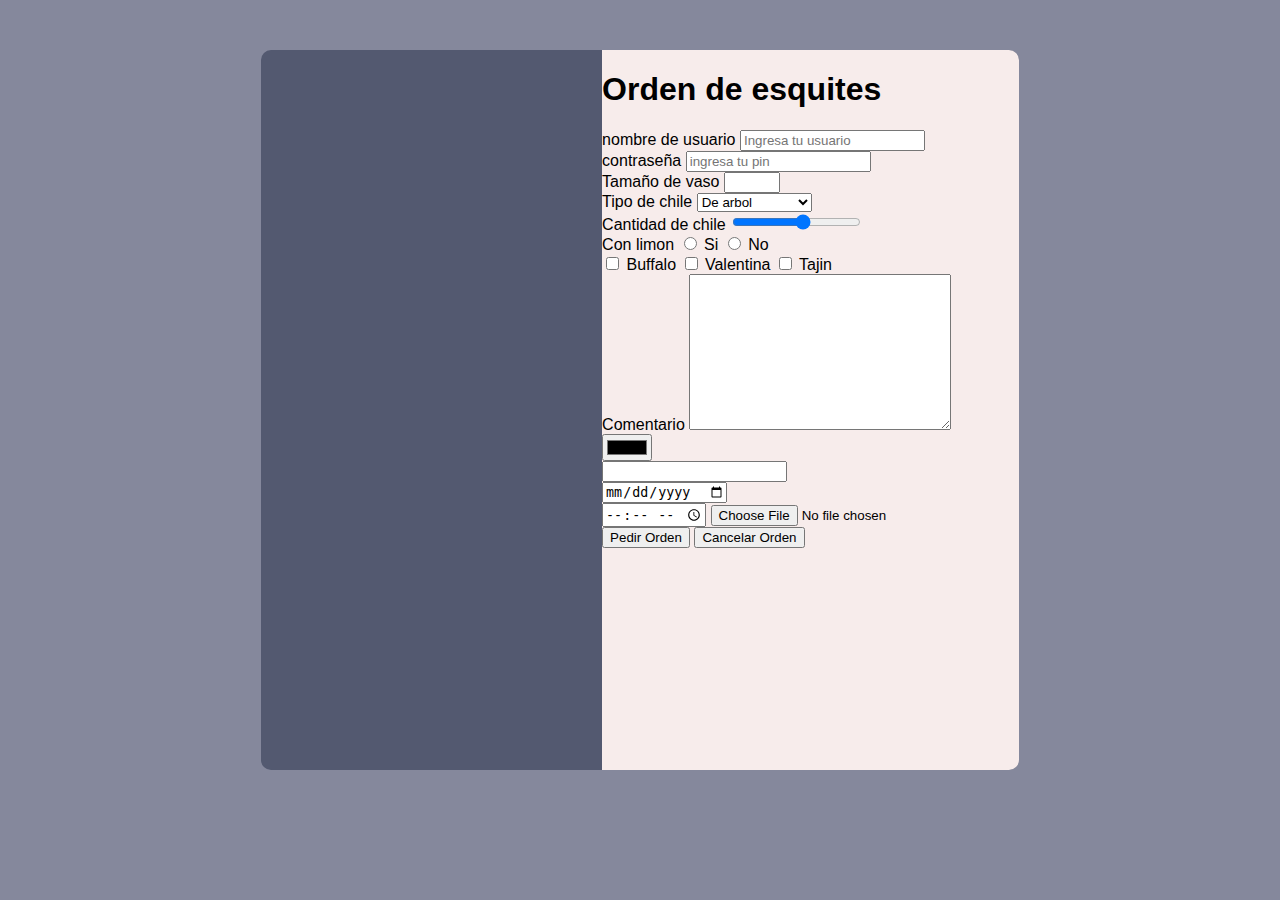
<file: clase- 16-02/index.html>
<!DOCTYPE html>
<html>
  <head>
    <meta charset="UTF-8">
    <title>Squites</title>
    <link rel="stylesheet" href="style.css">
  </head>
  <body>
    <div class="contenedor">
      
      <div class="formulario">
        <h1>Orden de esquites</h1>
        <form action="ejemplo.php" method="post">
          <label for="usuario">nombre de usuario</label>
          <input type="text" name="campo_nombre" id="usuario" minlength="8" maxlength="12" placeholder="Ingresa tu usuario" required>
          <br>
          <label for="pass">contraseña</label>
          <input type="password" name="campo_pass" id="pass" minlength="4" maxlength="4" placeholder="ingresa tu pin" pattern="[0-9]{4}" required>
          <br>
          <label for="numero">Tamaño de vaso</label>
          <input type="number" min="10" max="15" step="1" name="numero" id="numero" required> 
          <br>
          <label for="opcion">Tipo de chile</label>
            <select name="opciones" id="opcion" required>
                <option value="opcion 1">Del que pica</option>
                <option value="opcion 2">Del que no pica</option>
                <option value="opcion 3" selected>De arbol</option>
                <option value="opcion 4">De chapulin</option>
            </select>
          <br>
          <label for="range">Cantidad de chile</label>
          <input type="range" min="1" max="10" step="1" name="rango" id="range" required>
          <br>
          <label for="opcion">Con limon</label>
          <input type="radio" name="opciones" id="opcion 1" value="si" required>
          <label for="opcion 1">Si</label>
          <input type="radio" name="opciones" id="opcion 2" value="no" required>
          <label for="opcion 2">No</label>
          <br>
          <input type="checkbox" name="opcionmultiple" id="opcion 1" value="opcion 1">
          <label for="opcion 1">Buffalo</label>
          <input type="checkbox" name="opcionmultiple" id="opcion 2" value="opcion 2">
          <label for="opcion 2">Valentina</label>
          <input type="checkbox" name="opcionmultiple" id="opcion 3" value="opcion 3">
          <label for="opcion 3">Tajin</label>
          <br>
          <label for="comentario">Comentario</label>
          <textarea name="area" id="area1" cols="30" rows="10" minlength="3" maxlength="8" required></textarea>
          <br>
          <input type="color">
          <br>
          <input type="email">
          <br>
          <input type="date">
          <br>
          <input type="time">
          <input type="file">
          <br>
          <input type="submit" value="Pedir Orden">
          <input type="reset" value="Cancelar Orden">
        </form>
      </div>
    </div>
  </body>
</html>
</file>
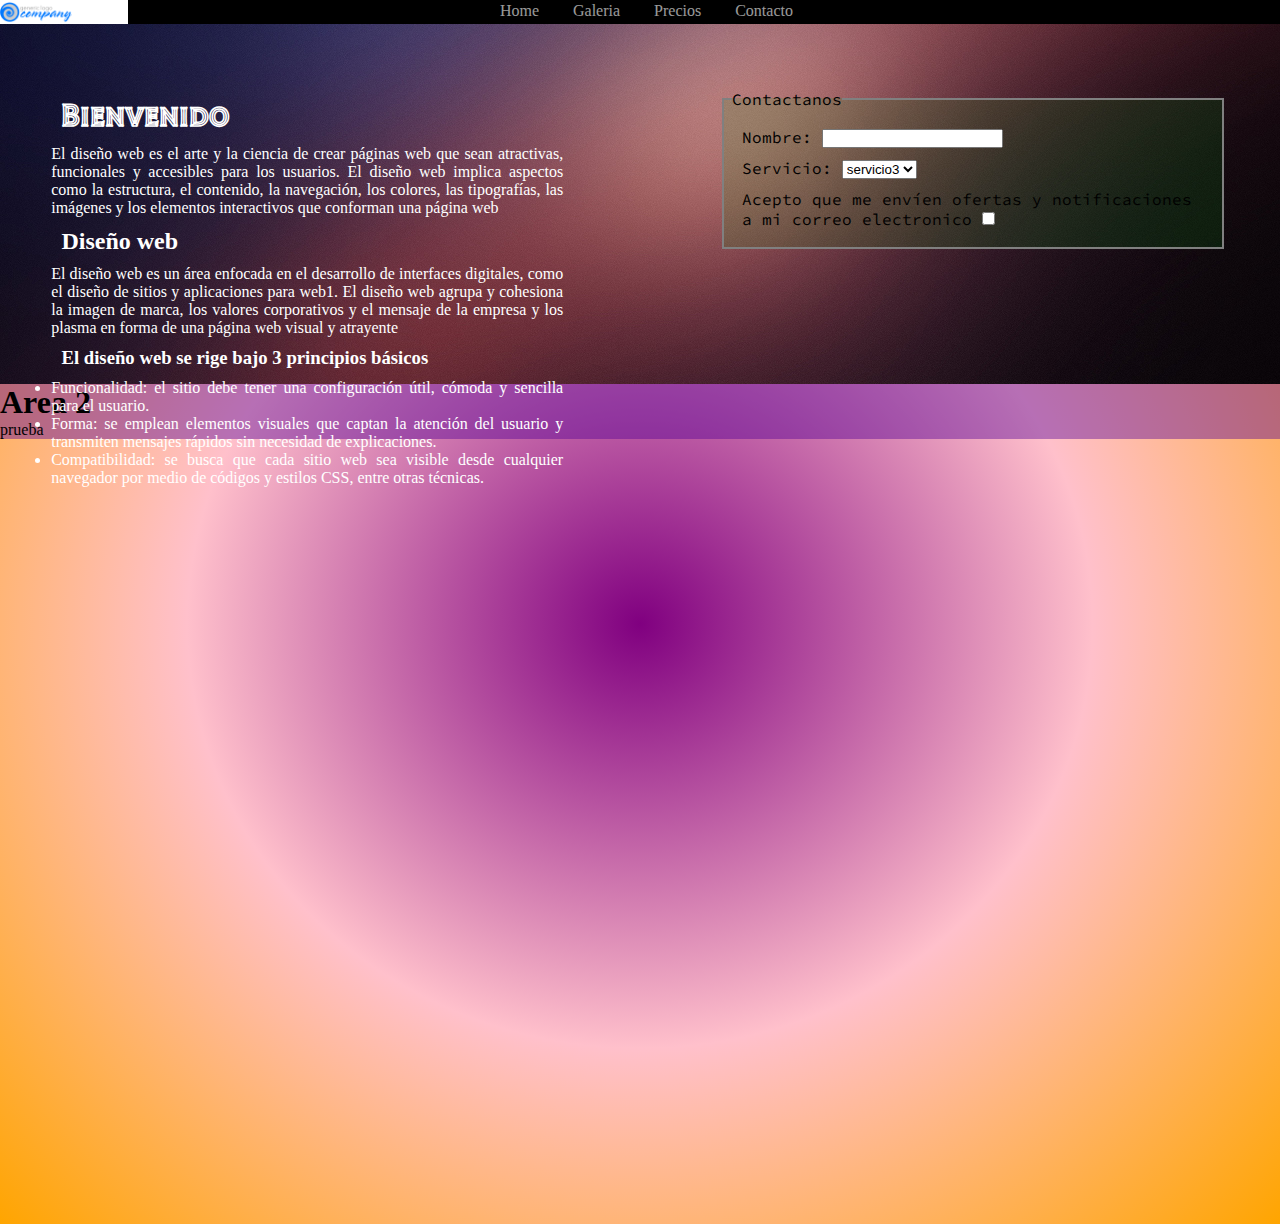
<file: Practica 2-3/index.html>
<!DOCTYPE html>
<html lang="en">

<head>
    <meta charset="UTF-8">
    <meta http-equiv="X-UA-Compatible" content="IE=edge">
    <meta name="viewport" content="width=device-width, initial-scale=1.0">
    <link rel="stylesheet" href="./css/style.css">
    <title>Interfaz 1</title>
</head>

<body>
    <header>
        <div class="logo"><img src="./img/logo.png" alt=""></div>
        <nav>
            <ul>
                <li><a href="">Home</a></li>
                <li><a href="">Galeria</a></li>
                <li><a href="">Precios</a></li>
                <li><a href="">Contacto</a></li>
            </ul>
        </nav>
    </header>
    <main>
        <section class="fondo">
            <img src="./img/fondo.jpg" alt="">
            <div class="presentacion">
                <h1>Bienvenido</h1>
                <p>El diseño web es el arte y la ciencia de crear páginas web que sean atractivas, funcionales y
                    accesibles para los usuarios. El diseño web implica aspectos como la estructura, el contenido, la
                    navegación, los colores, las tipografías, las imágenes y los elementos interactivos que conforman
                    una página web
                </p>
                <h2>Diseño web</h2>
                <p>
                    El diseño web es un área enfocada en el desarrollo de interfaces digitales, como el diseño de sitios y aplicaciones para web1. El diseño web agrupa y cohesiona la imagen de marca, los valores corporativos y el mensaje de la empresa y los plasma en forma de una página web visual y atrayente
                </p>
                <h3>El diseño web se rige bajo 3 principios básicos</h3>
                <ul>
                    <li>Funcionalidad: el sitio debe tener una configuración útil, cómoda y sencilla para el usuario.</li>
                    <li>Forma: se emplean elementos visuales que captan la atención del usuario y transmiten mensajes rápidos sin necesidad de explicaciones.</li>
                    <li>Compatibilidad: se busca que cada sitio web sea visible desde cualquier navegador por medio de códigos y estilos CSS, entre otras técnicas.</li>
                </ul>
            </div>
            <div class="formulario">
                <form>
                    <fieldset>
                        <legend>Contactanos</legend>
                        <p>
                            <label for="nombre">Nombre: </label>
                            <input type="text" id="nombre">
                        </p>
                        <p>
                            <label for="servicio">Servicio: </label>
                            <select name="servicio" id="servicio">
                                <option value="servicio1">servicio1</option>
                                <option value="servicio2">servicio2</option>
                                <option value="servicio3" selected>servicio3</option>
                                <option value="servicio4">servicio4</option>
                            </select>
                        </p>
                        <p>
                            <label for="terms">Acepto que me envíen ofertas y notificaciones a mi correo
                                electronico</label>
                            <input type="checkbox" name="terms">
                        </p>

                    </fieldset>
                </form>
            </div>
        </section>
        <section class="zona2">
            <h1>Area 2</h1>
            <p>
                prueba
            </p>
        </section>
    </main>
    <footer>
        <p>prueba foot</p>
    </footer>
</body>

</html>
</file>
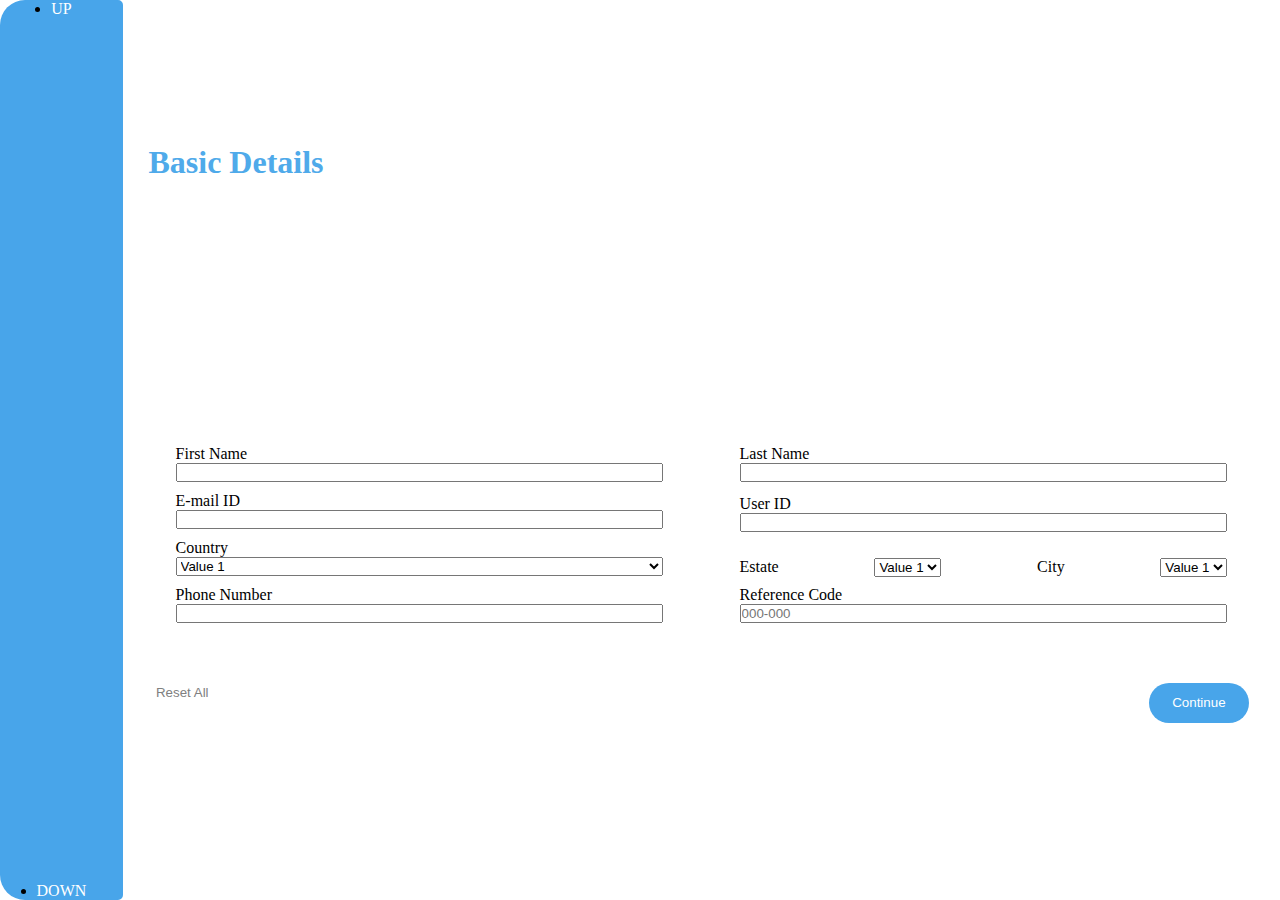
<file: Practica 2-4/index.html>
<!DOCTYPE html>
<html lang="en">
<head>
    <meta charset="UTF-8">
    <meta http-equiv="X-UA-Compatible" content="IE=edge">
    <meta name="viewport" content="width=device-width, initial-scale=1.0">
    <link rel="stylesheet" href="./css/style.css">
    <title>Document</title>
</head>
<body>
    <main>
        <div class="sidenav">
            <nav>
                <ul>
                    <li><a href="">UP</a></li>
                    <li><a href="">DOWN</a></li>
                </ul>
            </nav>
        </div>
        <div class="cuerpo">
            <div class="titulo"><h1>
                Basic Details
            </h1></div>
            <form action="">
                <div class="formulario">
                    <div class="column">
                        <div class="q">
                            <label for="Fname">First Name</label>
                            <input type="text" name="Fname" id="Fname" minlength="3" maxlength="20" required>
                        </div>
                        <div class="q">
                            <label for="mail">E-mail ID</label>
                            <input type="email" name="mail" id="mail" required>
                        </div>
                        <div class="q">
                            <label for="country">Country</label>
                            <select name="country" id="country">
                                <label for="SOURCE"></label>option value="value1">Value 1</option>
                                <option value="value1" selected>Value 1</option>
                                <option value="value2">Value 2</option>
                                <option value="value3">Value 3</option>
                                <option value="value4">Value 4</option> 
                            </select>
                        </div>
                        <div class="q">
                            <label for="number">Phone Number</label>
                            <input type="tel" name="number" id="number" pattern="([0-9]{3})[0-9]{3}-[0-9]{2}-[0-9]{2}" required>
                        </div>
                    </div>
                    <div class="column">
                        <div class="q">
                            <label for="Lname">Last Name</label>
                            <input type="text" name="Lname" id="Lname" minlength="2" maxlength="20" required>
                        </div>
                        <div class="q">
                            <label for="user">User ID</label>
                            <input type="text" name="user" id="user" minlength="10" maxlength="15" required>
                        </div>
                        <div class="address">
                            <label for="estate">Estate</label>
                            <select name="estate" id="estate">
                                <label for="SOURCE"></label>option value="value1">Value 1</option>
                                <option value="value1" selected>Value 1</option>
                                <option value="value2">Value 2</option>
                                <option value="value3">Value 3</option>
                                <option value="value4">Value 4</option>
                            </select>
                            <label for="city">City</label>
                            <select name="city" id="city">
                                <label for="SOURCE"></label>option value="value1">Value 1</option>
                                <option value="value1" selected>Value 1</option>
                                <option value="value2">Value 2</option>
                                <option value="value3">Value 3</option>
                                <option value="value4">Value 4</option>
                            </select>
                        </div>
                        <div class="q">
                            <label for="code">Reference Code</label>
                            <input type="text" name="code" id="code" pattern="^\d{3}-^d\{3}" placeholder="000-000">
                        </div>
                    </div>
                </div>
                <div class="foot">
                    <div class="text">
                        <input type="button" value="Reset All">
                    </div>
                    <div class="button">
                        <input type="submit" value="Continue">
                    </div>
                </div>
            </form>
        </div>
    </main>
</body>
</html>
</file>
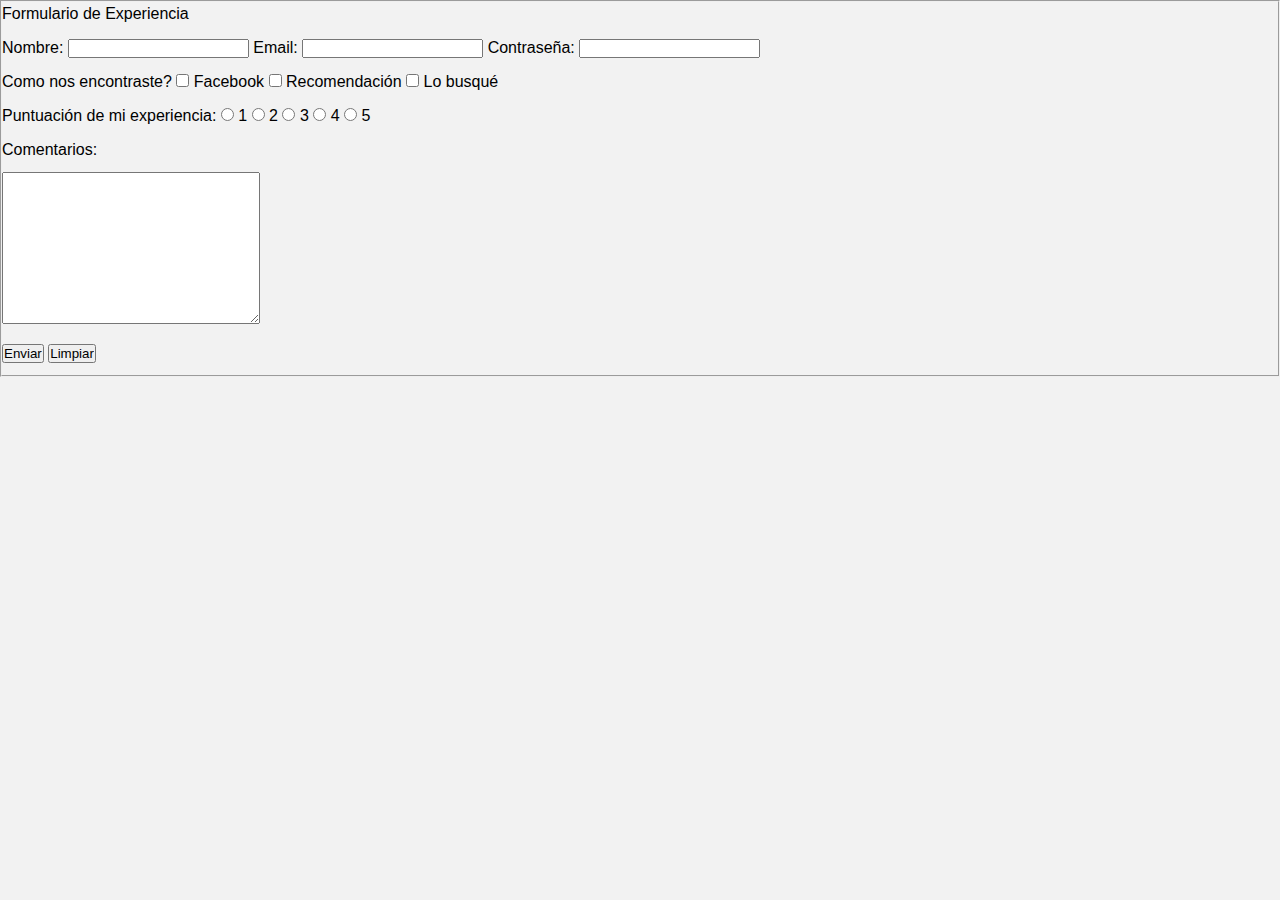
<file: Practica 2-2/formulario.html>
<!DOCTYPE html>
<html>
<head>
	<title>Experience Form</title>
	<link rel="stylesheet" href="./Css/style.css">
</head>
<body>
	<form>
		<fieldset>
			<p>
				<legend>Formulario de Experiencia</legend>
			</p>
			
			<p>
				<label for="name">Nombre:</label>
				<input type="text" id="name" name="name" required>
				
				<label for="email">Email:</label>
				<input type="email" id="email" name="email" required>

				<label for="password">Contraseña:</label>
				<input type="password" id="password" name="password" required>
				
			</p>
			<P>
				<label>Como nos encontraste?</label>
				<input type="checkbox" id="Facebook" name="source[]" value="Facebook">
				<label for="Facebook">Facebook</label>
				
				<input type="checkbox" id="Recomendación" name="source[]" value="Recomendación">
				<label for="Recomendación">Recomendación</label>
				
				<input type="checkbox" id="Lo busqué" name="source[]" value="Lo busqué">
				<label for="Lo busqué">Lo busqué</label>
			</P>

			<p>
				<label for="puntuación">Puntuación de mi experiencia:</label>
				<input type="radio" id="1" name="puntuación" value="1">
				<label for="1">1</label>
				
				<input type="radio" id="2" name="puntuación" value="2">
				<label for="2">2</label>
				
				<input type="radio" id="3" name="puntuación" value="3">
				<label for="3">3</label>
				
				<input type="radio" id="4" name="puntuación" value="4">
				<label for="4">4</label>
				
				<input type="radio" id="5" name="puntuación" value="5">
				<label for="5">5</label>
			</p>
			
			<p>
				<label for="comentario">Comentarios:</label>
				<p>
					<textarea id="comentario" name="comentario" cols="30" rows="10"></textarea>
				</p>
			</p>
			
			<P>
				<input type="submit" value="Enviar">
				<input type="reset" value="Limpiar">
			</P>
		</fieldset>
	</form>
</body>
</html>
</file>
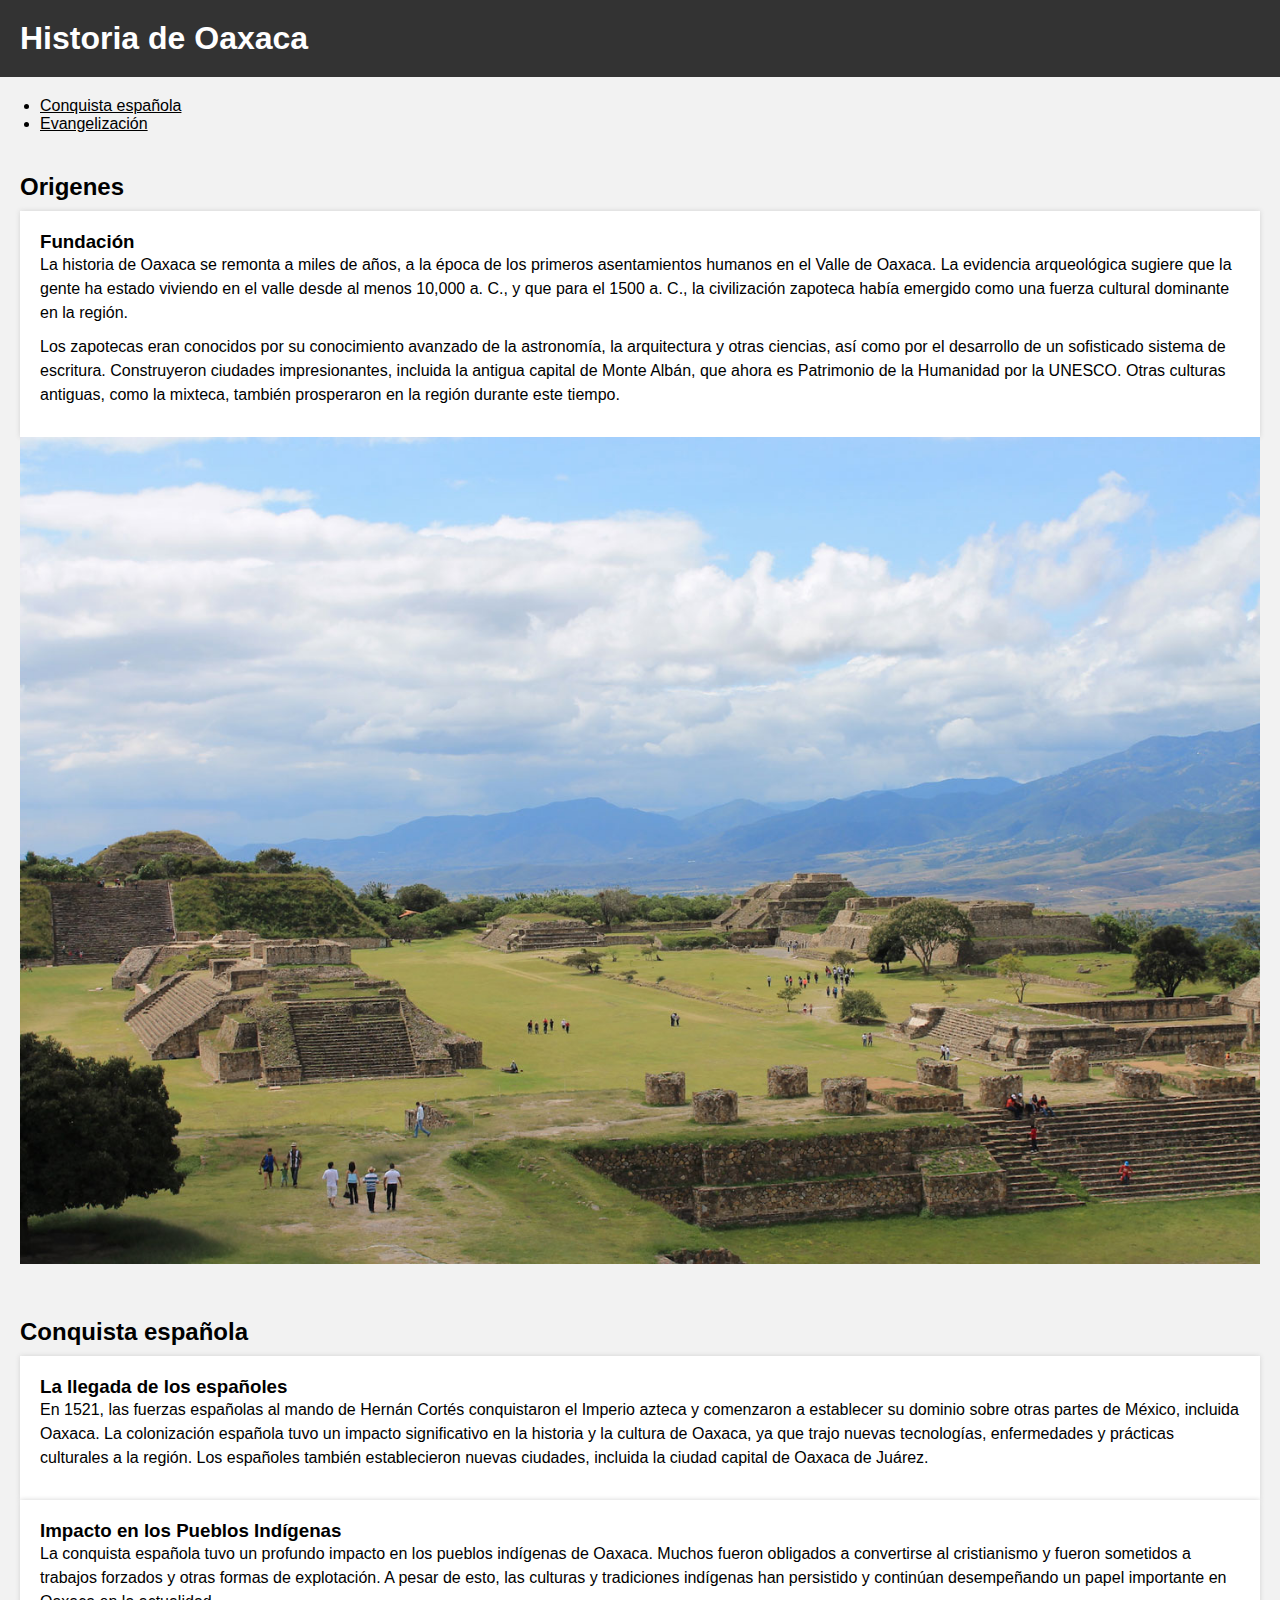
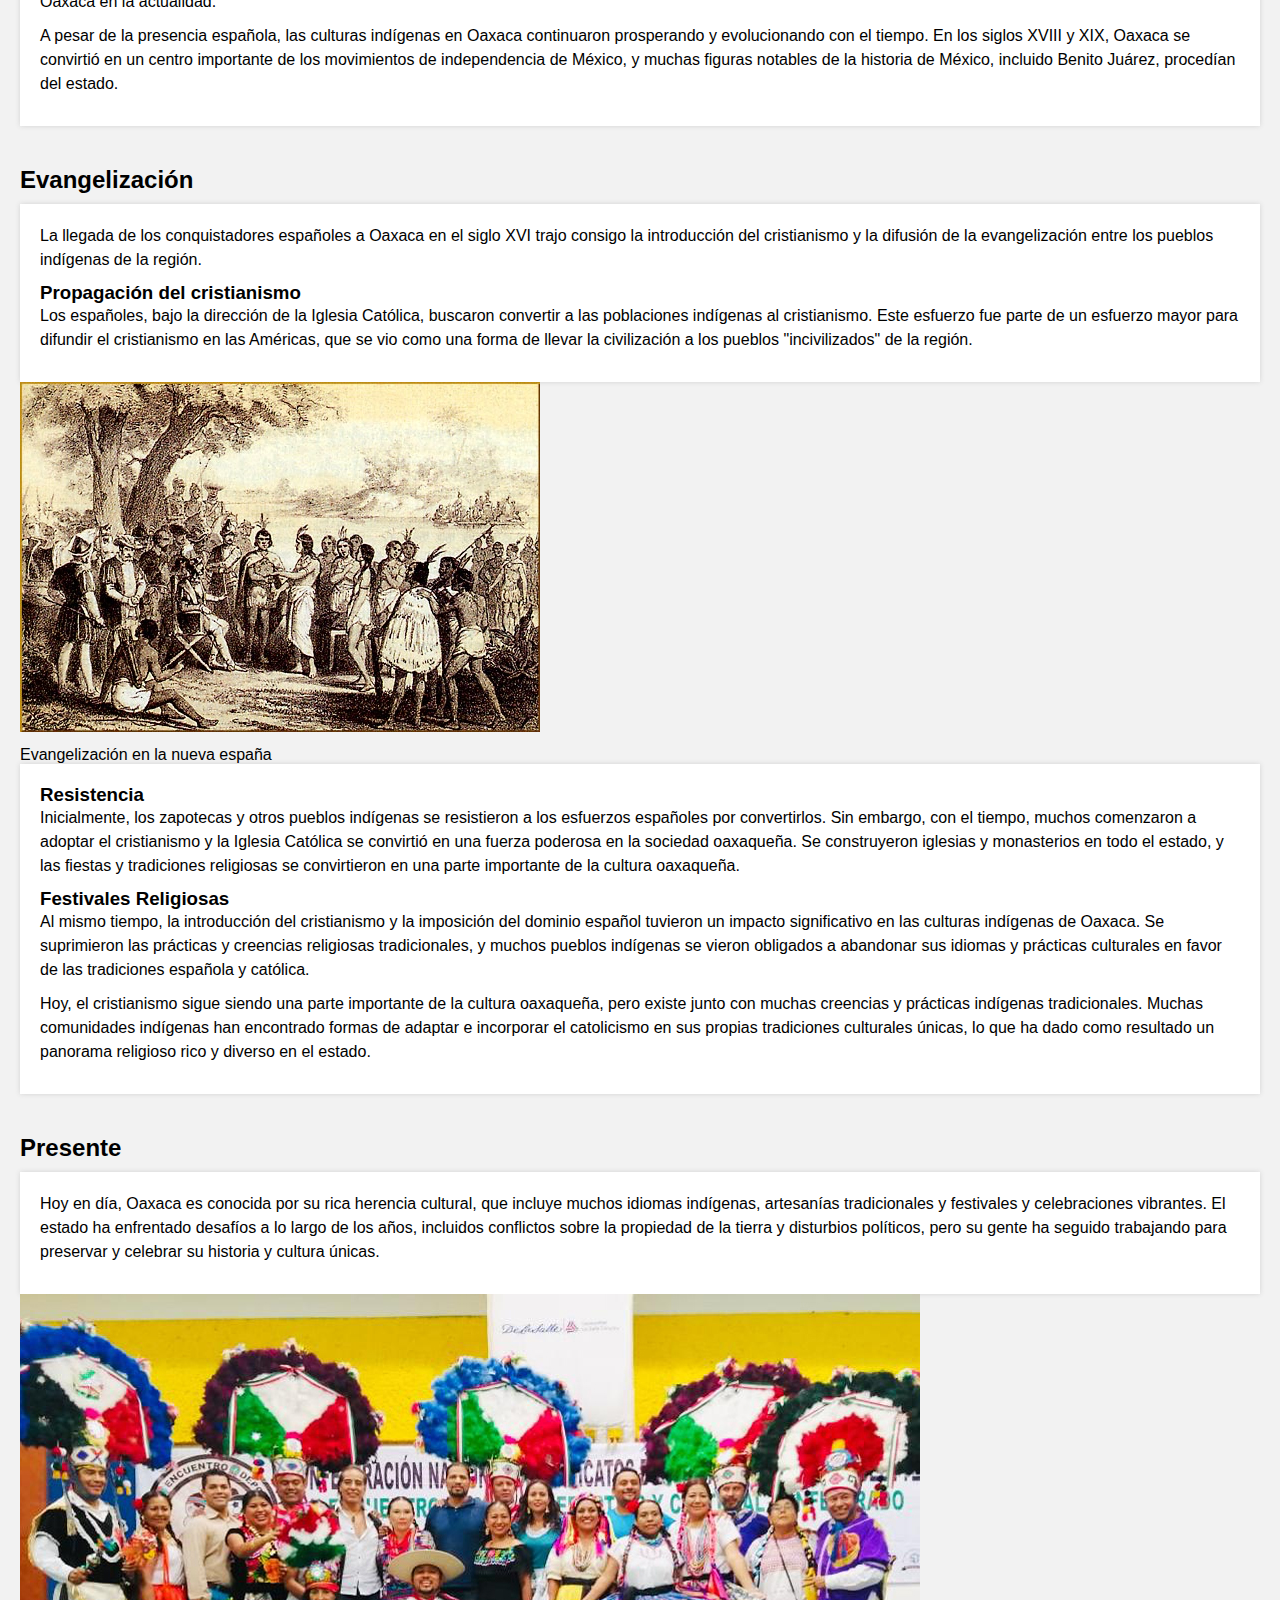
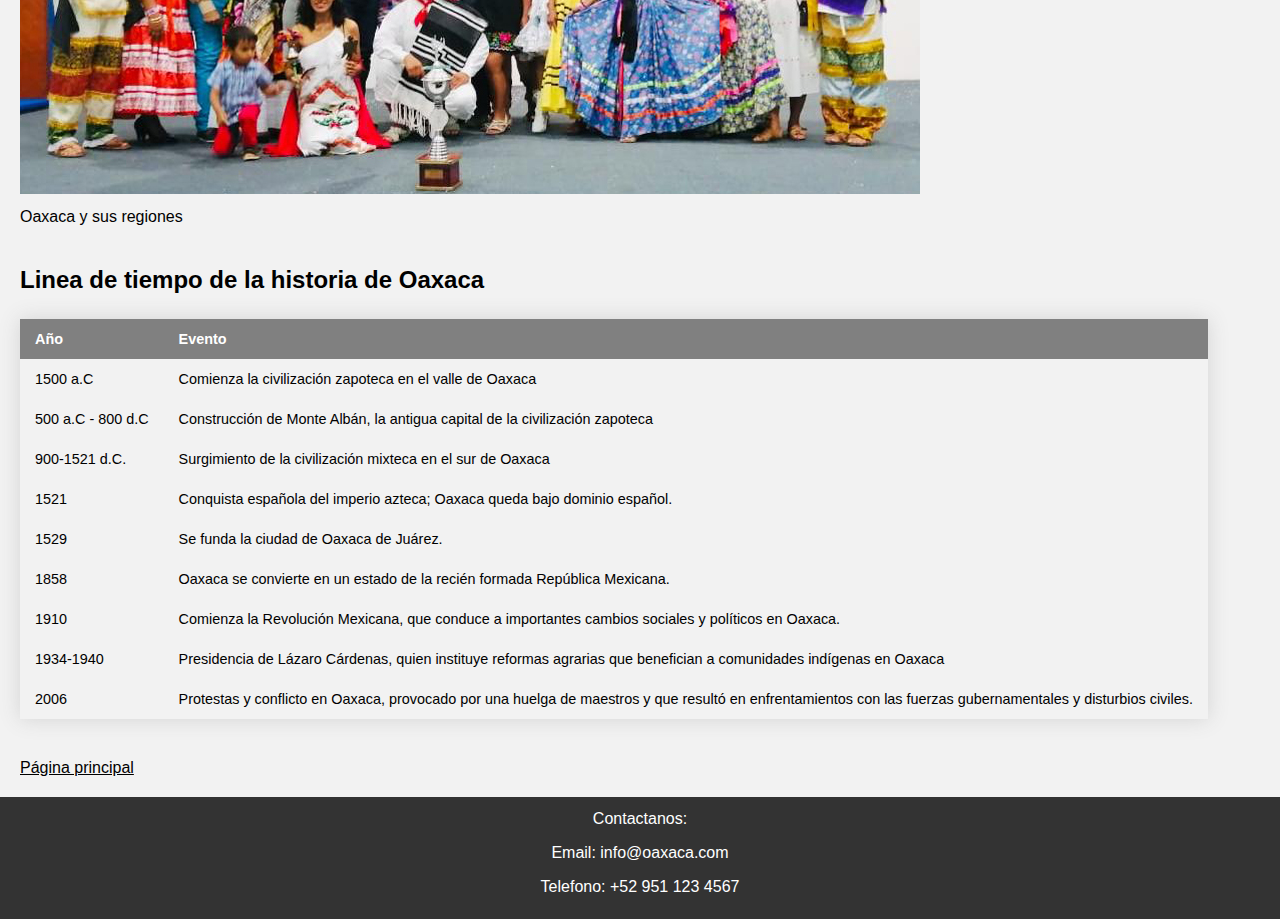
<file: Practica 2-2/oaxaca-historia.html>
<!DOCTYPE html>
<html>
<head>
  <title>Historia de Oaxaca</title>
  <link rel="stylesheet" href="./Css/style.css">
</head>
<body>
  <header>
    <h1>Historia de Oaxaca</h1>
  </header>
  
  <nav>
    <ul>
        <li><a href="#conquista española" class="Indice">Conquista española</a></li>
        <li><a href="#evangelización" class="Indice">Evangelización</a></li>
    </ul>
  </nav>
  
  <main>
    <section id="ancient-cultures">
      <h2>Origenes</h2>
      <div>
        <article>
            <h3>Fundación</h3>
            <p>
                La historia de Oaxaca se remonta a miles de años, a la época de los primeros asentamientos humanos en el Valle de Oaxaca. La evidencia arqueológica sugiere que la gente ha estado viviendo en el valle desde al menos 10,000 a. C., y que para el 1500 a. C., la civilización zapoteca había emergido como una fuerza cultural dominante en la región.
            </p>
            <p>
                Los zapotecas eran conocidos por su conocimiento avanzado de la astronomía, la arquitectura y otras ciencias, así como por el desarrollo de un sofisticado sistema de escritura. Construyeron ciudades impresionantes, incluida la antigua capital de Monte Albán, que ahora es Patrimonio de la Humanidad por la UNESCO. Otras culturas antiguas, como la mixteca, también prosperaron en la región durante este tiempo.
            </p>
        </article>
        <figure>
            <img src="./img/Oaxaca-Sitios-Arqueologicos-Cover-001.jpg" alt="Sitios arqueologicos">
            <figcaption></figcaption>
        </figure>
      </div>
    </section>
    
    <section id="conquista española">
      <h2>Conquista española</h2>
      <div>
        <article>
            <h3>La llegada de los españoles</h3>
            <p>
                En 1521, las fuerzas españolas al mando de Hernán Cortés conquistaron el Imperio azteca y comenzaron a establecer su dominio sobre otras partes de México, incluida Oaxaca. La colonización española tuvo un impacto significativo en la historia y la cultura de Oaxaca, ya que trajo nuevas tecnologías, enfermedades y prácticas culturales a la región. Los españoles también establecieron nuevas ciudades, incluida la ciudad capital de Oaxaca de Juárez.
            </p>
        </article>
        <article>
            <h3>Impacto en los Pueblos Indígenas</h3>
            <p>
                La conquista española tuvo un profundo impacto en los pueblos indígenas de Oaxaca. Muchos fueron obligados a convertirse al cristianismo y fueron sometidos a trabajos forzados y otras formas de explotación. A pesar de esto, las culturas y tradiciones indígenas han persistido y continúan desempeñando un papel importante en Oaxaca en la actualidad.
            </p>
            <p>
                A pesar de la presencia española, las culturas indígenas en Oaxaca continuaron prosperando y evolucionando con el tiempo. En los siglos XVIII y XIX, Oaxaca se convirtió en un centro importante de los movimientos de independencia de México, y muchas figuras notables de la historia de México, incluido Benito Juárez, procedían del estado.
            </p>
        </article>
      </div>
    </section>
    
    <section id="evangelización">
      <h2>Evangelización</h2>
      <div>
        <article>
            <p>
                La llegada de los conquistadores españoles a Oaxaca en el siglo XVI trajo consigo la introducción del cristianismo y la difusión de la evangelización entre los pueblos indígenas de la región.
            </p>
            <h3>Propagación del cristianismo</h3>
            <p>
                Los españoles, bajo la dirección de la Iglesia Católica, buscaron convertir a las poblaciones indígenas al cristianismo. Este esfuerzo fue parte de un esfuerzo mayor para difundir el cristianismo en las Américas, que se vio como una forma de llevar la civilización a los pueblos "incivilizados" de la región.
            </p>
        </article>
        <figure>
            <img src="./img/f299.webp" alt="Evangelización">
            <figcaption>Evangelización en la nueva españa</figcaption>
        </figure>
        <article>
            <H3>
                Resistencia
            </H3>
            <p>
                Inicialmente, los zapotecas y otros pueblos indígenas se resistieron a los esfuerzos españoles por convertirlos. Sin embargo, con el tiempo, muchos comenzaron a adoptar el cristianismo y la Iglesia Católica se convirtió en una fuerza poderosa en la sociedad oaxaqueña. Se construyeron iglesias y monasterios en todo el estado, y las fiestas y tradiciones religiosas se convirtieron en una parte importante de la cultura oaxaqueña.
            </p>
            <h3>Festivales Religiosas</h3>
            <p>
                Al mismo tiempo, la introducción del cristianismo y la imposición del dominio español tuvieron un impacto significativo en las culturas indígenas de Oaxaca. Se suprimieron las prácticas y creencias religiosas tradicionales, y muchos pueblos indígenas se vieron obligados a abandonar sus idiomas y prácticas culturales en favor de las tradiciones española y católica.
            </p>
            <p>
                Hoy, el cristianismo sigue siendo una parte importante de la cultura oaxaqueña, pero existe junto con muchas creencias y prácticas indígenas tradicionales. Muchas comunidades indígenas han encontrado formas de adaptar e incorporar el catolicismo en sus propias tradiciones culturales únicas, lo que ha dado como resultado un panorama religioso rico y diverso en el estado.
            </p>
        </article>
      </div>
    </section>

    <section>
        <h2>Presente</h2>
        <div>
            <article>
                <p>
                    Hoy en día, Oaxaca es conocida por su rica herencia cultural, que incluye muchos idiomas indígenas, artesanías tradicionales y festivales y celebraciones vibrantes. El estado ha enfrentado desafíos a lo largo de los años, incluidos conflictos sobre la propiedad de la tierra y disturbios políticos, pero su gente ha seguido trabajando para preservar y celebrar su historia y cultura únicas.
                </p>
            </article>
            <figure>
                <img src="./img/El-representativo.jpeg" alt="Multiculturalidad en Oaxaca">
                <figcaption>Oaxaca y sus regiones</figcaption>
            </figure>
        </div>
    </section>
    
    <section>
      <h2>Linea de tiempo de la historia de Oaxaca</h2>
      <table>
        <thead>
            <tr>
              <th>Año</th>
              <th>Evento</th>
            </tr>
          </thead>
          <tbody>
            <tr>
                <td>1500 a.C</td>
                <td>Comienza la civilización zapoteca en el valle de Oaxaca</td>
            </tr>
            <tr>
                <td>500 a.C - 800 d.C</td>
                <td>Construcción de Monte Albán, la antigua capital de la civilización zapoteca</td>
            </tr>
            <tr>
                <td>900-1521 d.C.</td>
                <td>Surgimiento de la civilización mixteca en el sur de Oaxaca</td>
            </tr>
            <tr>
                <td>1521</td>
                <td>Conquista española del imperio azteca; Oaxaca queda bajo dominio español.</td>
            </tr>
            <tr>
                <td>1529</td>
                <td>Se funda la ciudad de Oaxaca de Juárez.</td>
            </tr>
            <tr>
                <td>1858</td>
                <td>Oaxaca se convierte en un estado de la recién formada República Mexicana.</td>
            </tr>
            <tr>
                <td>1910</td>
                <td>Comienza la Revolución Mexicana, que conduce a importantes cambios sociales y políticos en Oaxaca.</td>
            </tr>
            <tr>
                <td>1934-1940</td>
                <td>Presidencia de Lázaro Cárdenas, quien instituye reformas agrarias que benefician a comunidades indígenas en Oaxaca</td>
            </tr>
            <tr>
                <td>2006</td>
                <td>Protestas y conflicto en Oaxaca, provocado por una huelga de maestros y que resultó en enfrentamientos con las fuerzas gubernamentales y disturbios civiles.</td>
            </tr>
          </tbody>
        </table>
      </section>
      
      <div>
        <a href="./index.html" class="Indice">Página principal</a>
      </div>
      </main>
      
      <footer>
        <p>Contactanos:</p>
        <p>Email: info@oaxaca.com</p>
        <p>Telefono: +52 951 123 4567</p>
      </footer>
      
    </body>
    </html>
</file>
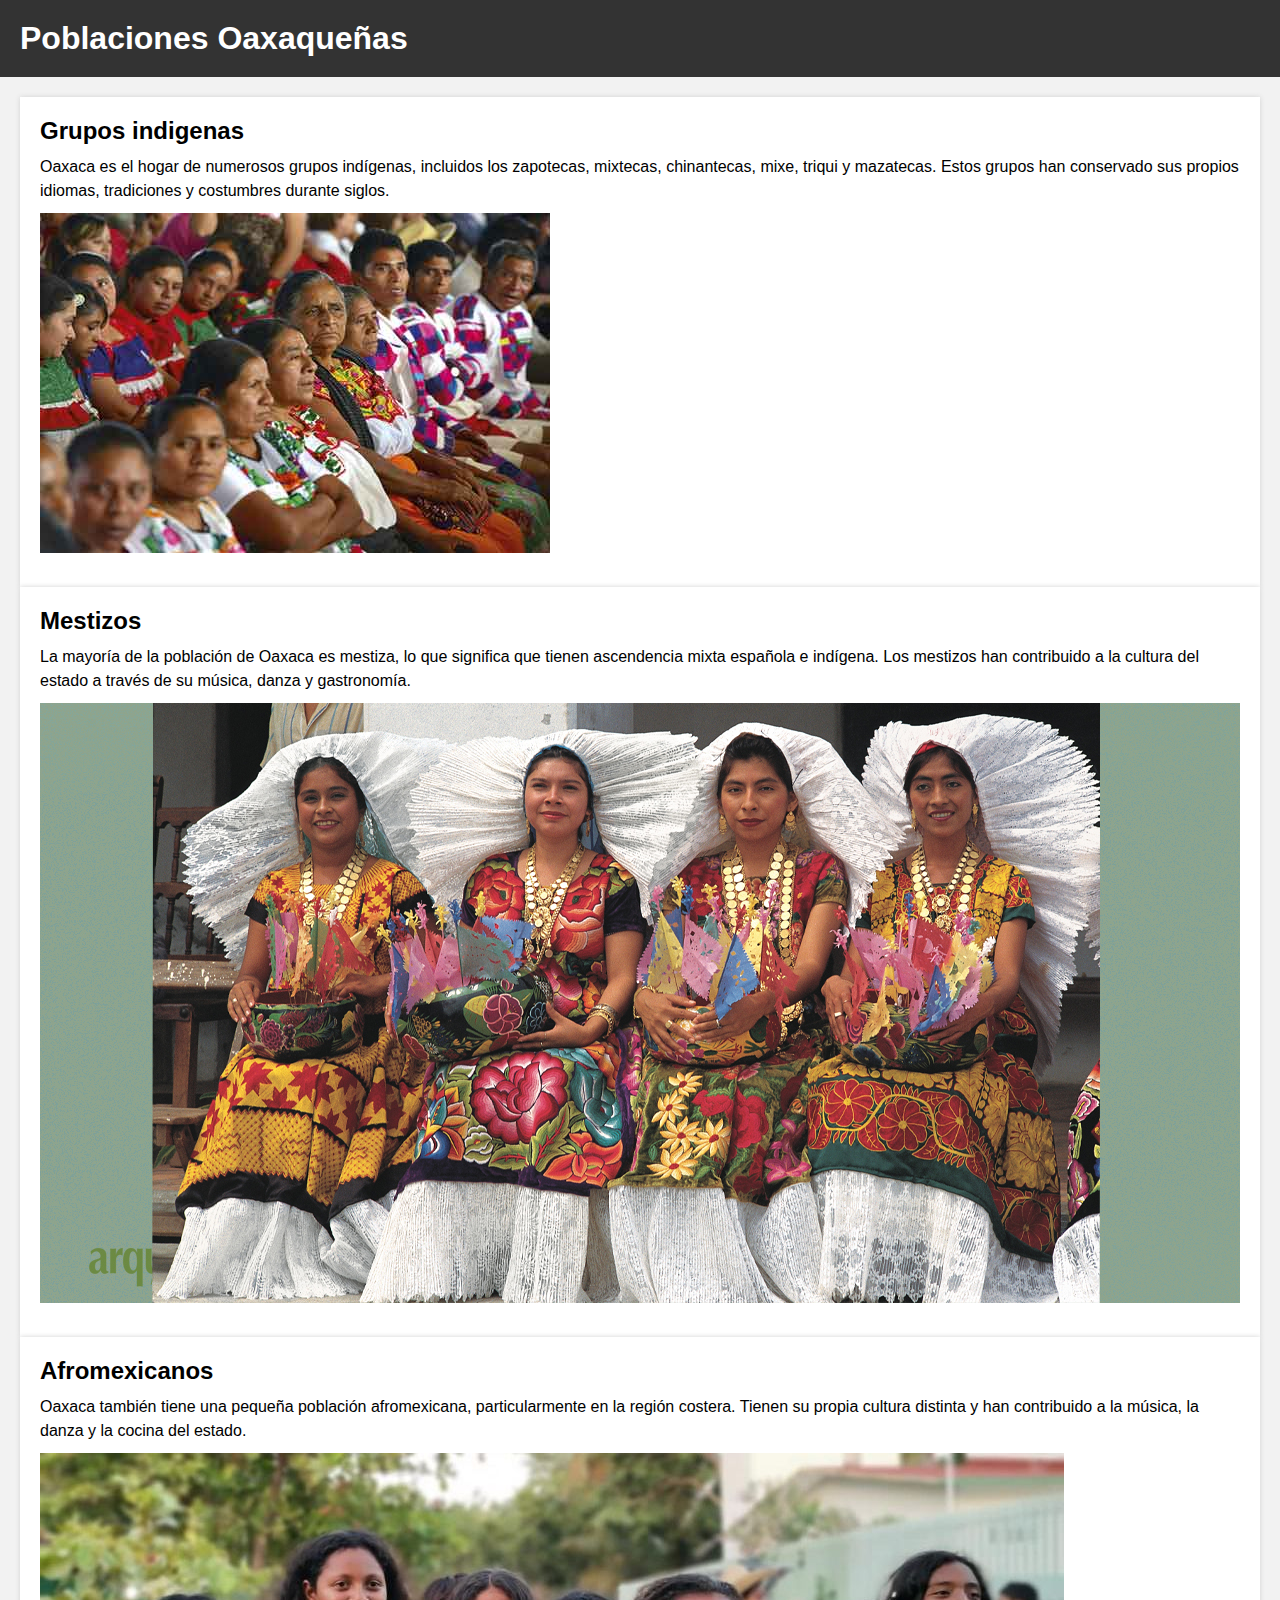
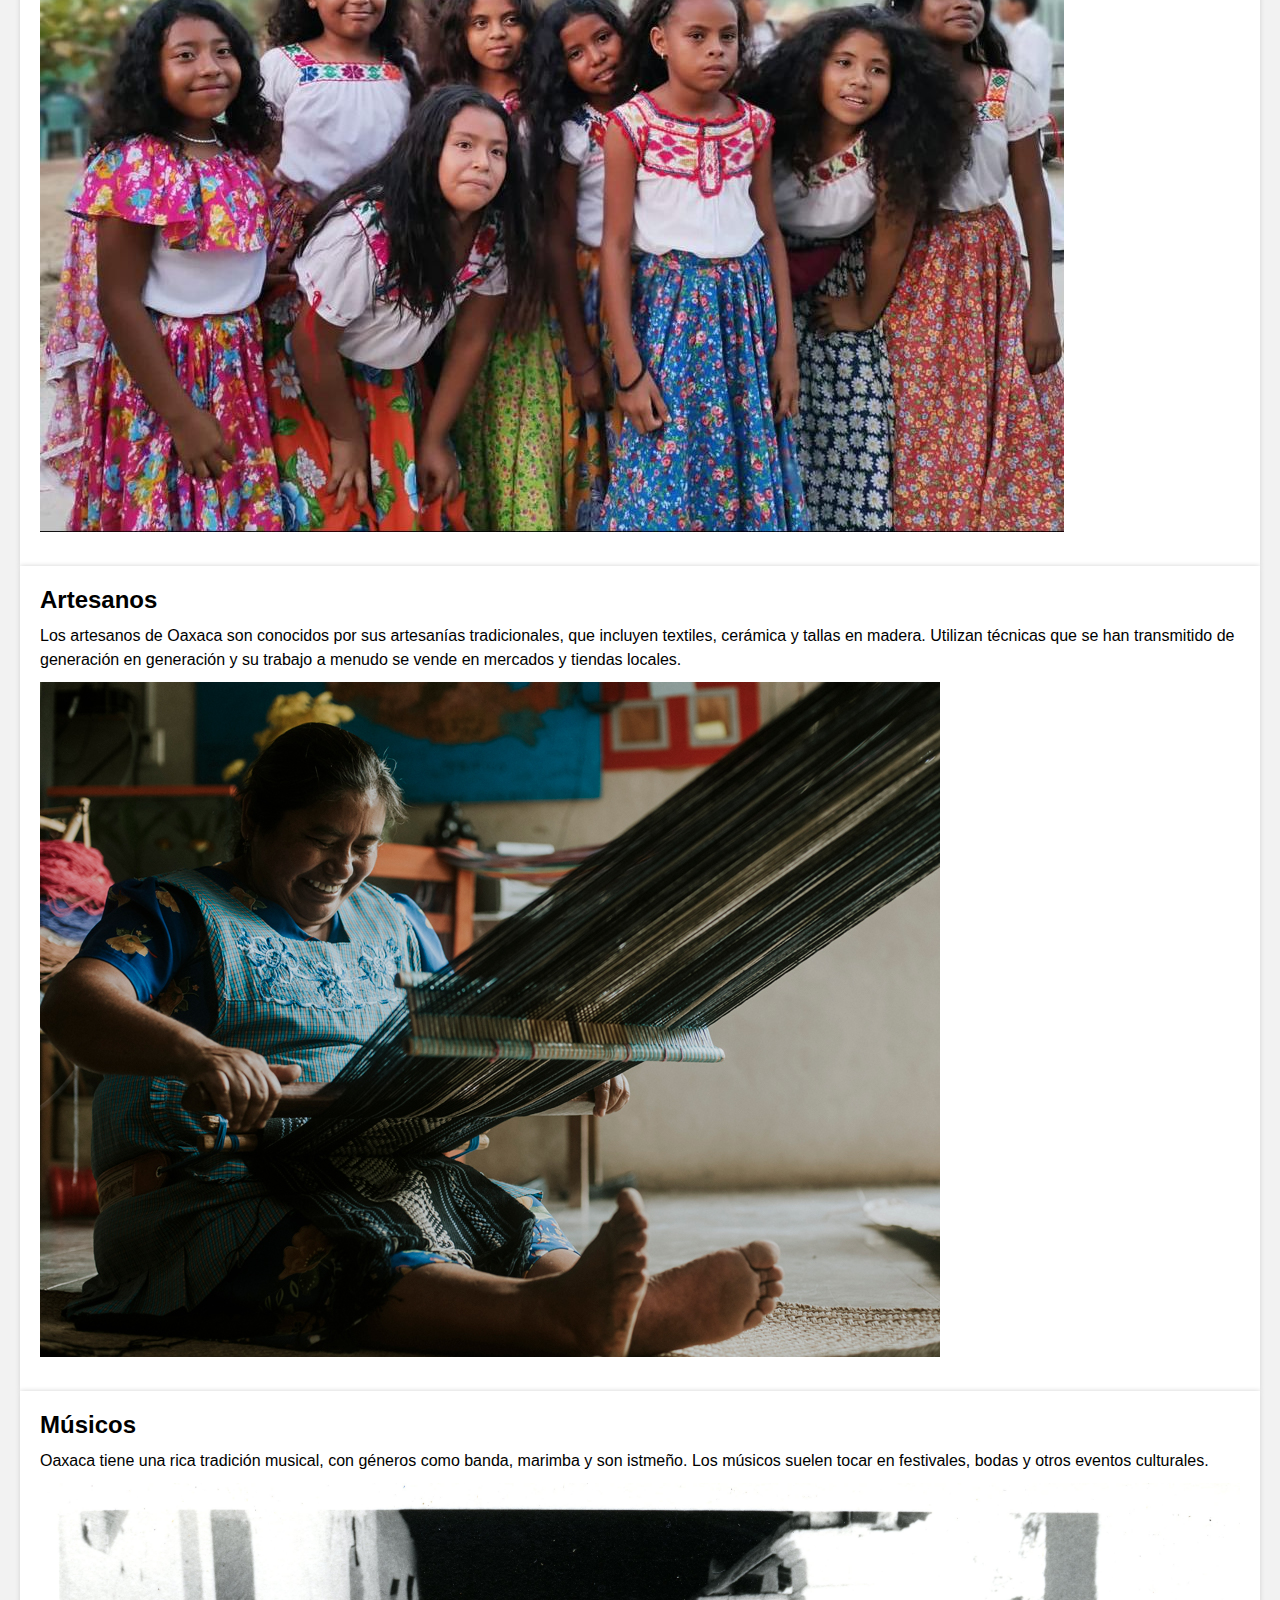
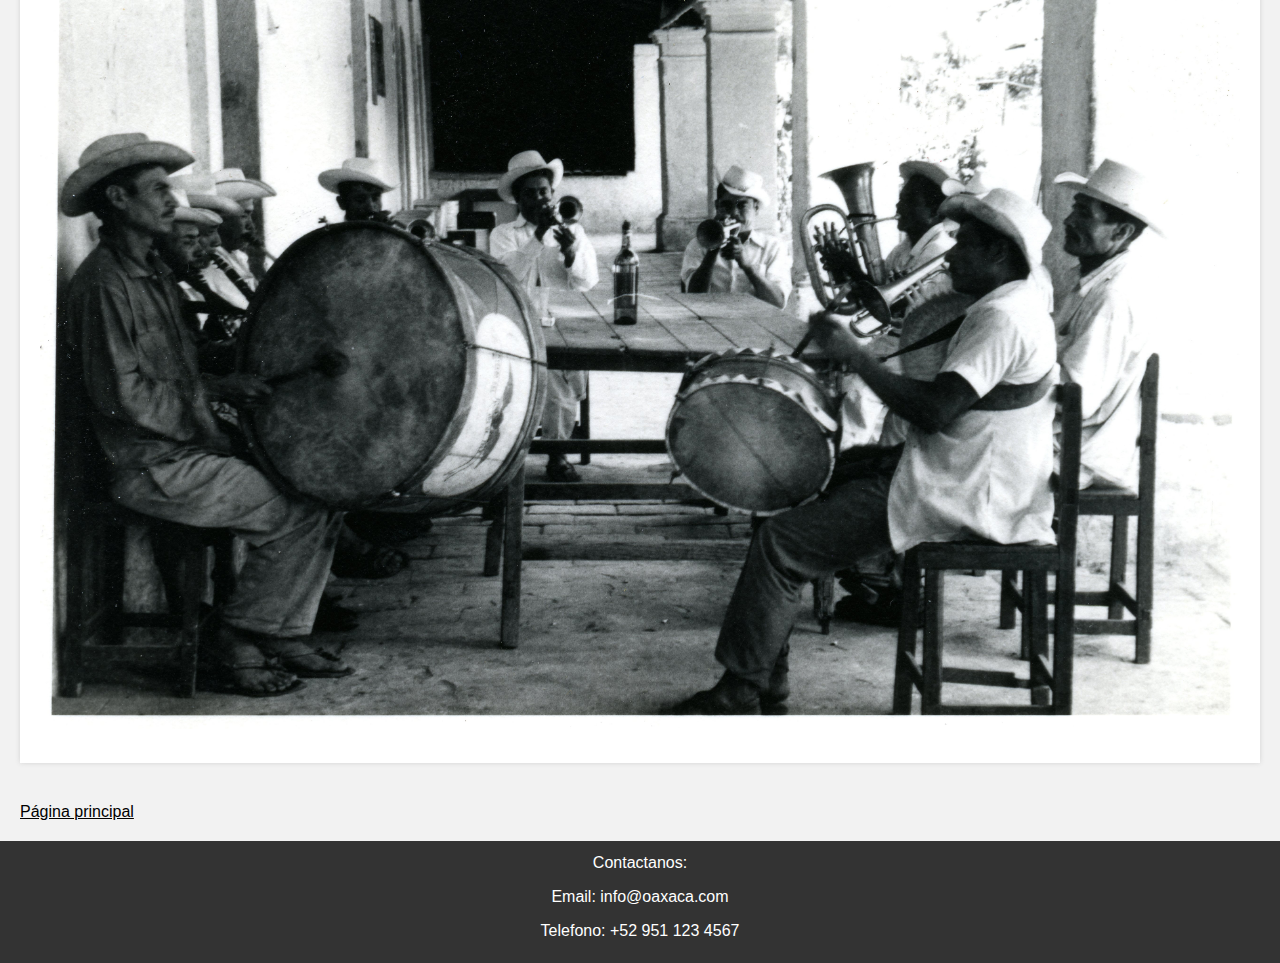
<file: Practica 2-2/oaxaca-personas.html>
<!DOCTYPE html>
<html lang="en">
<head>
  <title>Poblaciones Oaxaqueñas</title>
  <link rel="stylesheet" href="./Css/style.css">
</head>
<body>
  <header>
    <h1>Poblaciones Oaxaqueñas</h1>
  </header>
  <main>
    <section>
      <article>
        <h2>Grupos indigenas</h2>
        <p>
          Oaxaca es el hogar de numerosos grupos indígenas, incluidos los zapotecas, mixtecas, chinantecas, mixe, triqui y mazatecas. Estos grupos han conservado sus propios idiomas, tradiciones y costumbres durante siglos.
        </p>
        <img src="./img/oaxaca.jpg" alt="Grupos indigenas">
      </article>
      <article>
        <h2>Mestizos</h2>
        <p>
          La mayoría de la población de Oaxaca es mestiza, lo que significa que tienen ascendencia mixta española e indígena. Los mestizos han contribuido a la cultura del estado a través de su música, danza y gastronomía.
        </p>
        <img src="./img/serrano_am65_1.jpg" alt="Mestizos">
      </article>
      <article>
        <h2>Afromexicanos</h2>
        <p>
          Oaxaca también tiene una pequeña población afromexicana, particularmente en la región costera. Tienen su propia cultura distinta y han contribuido a la música, la danza y la cocina del estado.
        </p>
        <img src="./img/whatsapp_image_2022-11-23_at_5.23.11_pm.jpeg" alt="Afromexicanos Oaxaqueños">
      </article>
      <article>
        <h2>Artesanos</h2>
        <p>
          Los artesanos de Oaxaca son conocidos por sus artesanías tradicionales, que incluyen textiles, cerámica y tallas en madera. Utilizan técnicas que se han transmitido de generación en generación y su trabajo a menudo se vende en mercados y tiendas locales.
        </p>
        <img src="./img/artesanos_de_oaxaca.jpg" alt="Artesanos Oaxaqueños">
      </article>
      <article>
        <h2>Músicos</h2>
        <p>
          Oaxaca tiene una rica tradición musical, con géneros como banda, marimba y son istmeño. Los músicos suelen tocar en festivales, bodas y otros eventos culturales.
        </p>
        <img src="./img/589(5).jpg" alt="Músicos Oaxaqueños">
      </article>
    </section>
    <div>
      <a href="./index.html" class="Indice">Página principal</a>
    </div>
  </main>
  <footer>
    <p>Contactanos:</p>
    <p>Email: info@oaxaca.com</p>
    <p>Telefono: +52 951 123 4567</p>
    </ul>
  </footer>
</body>
</html>
</file>
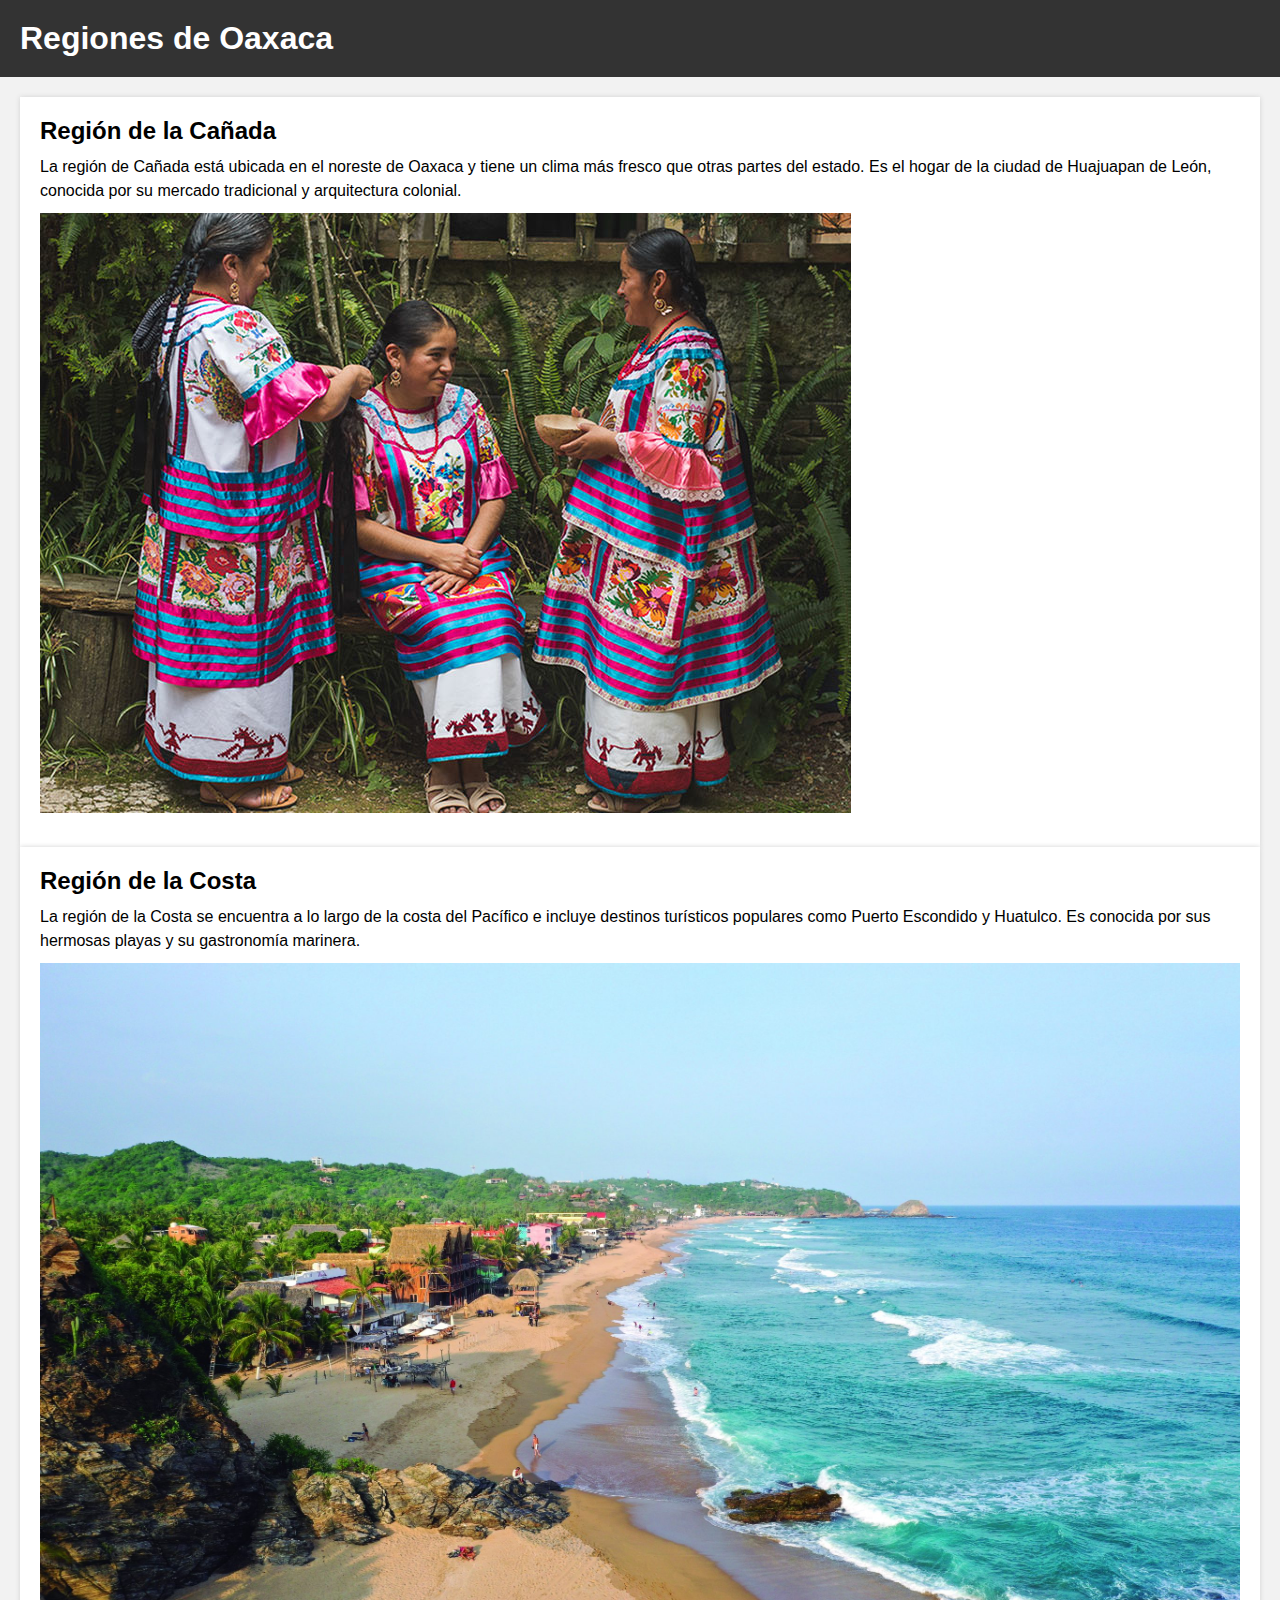
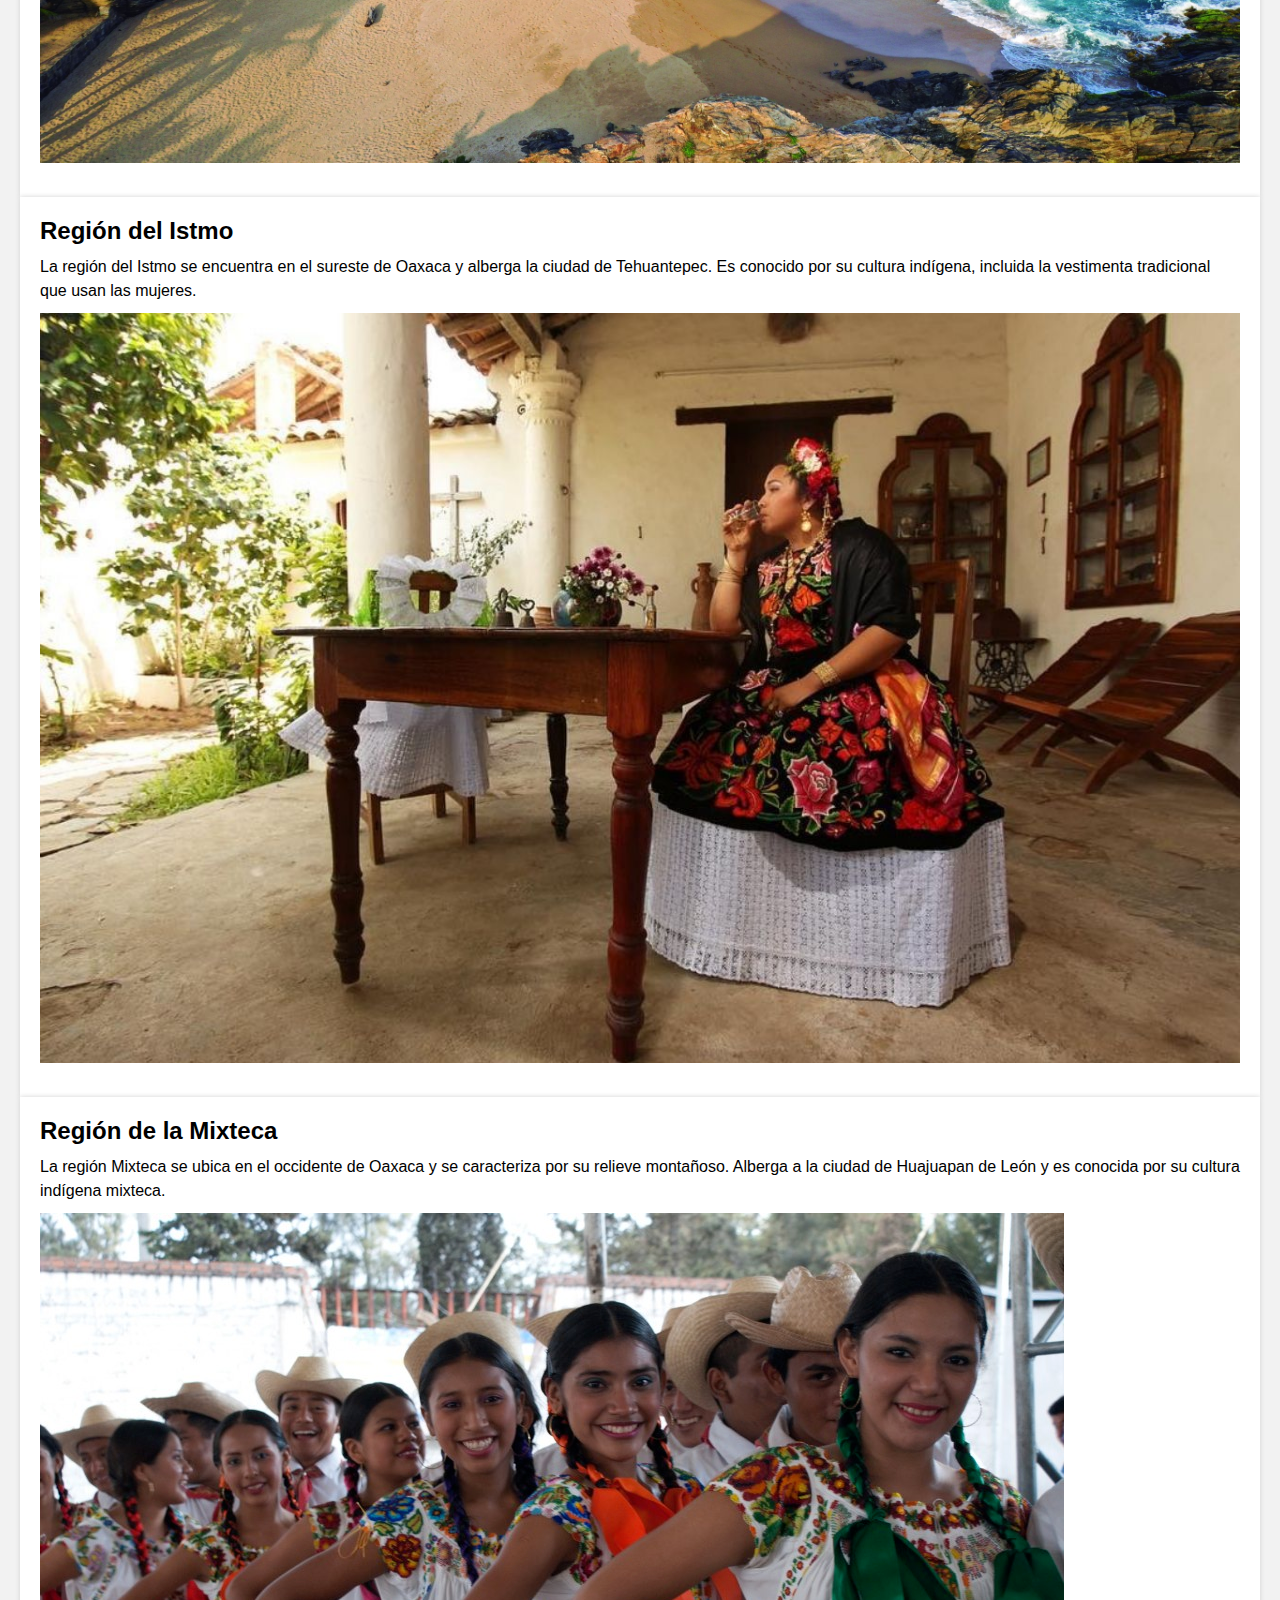
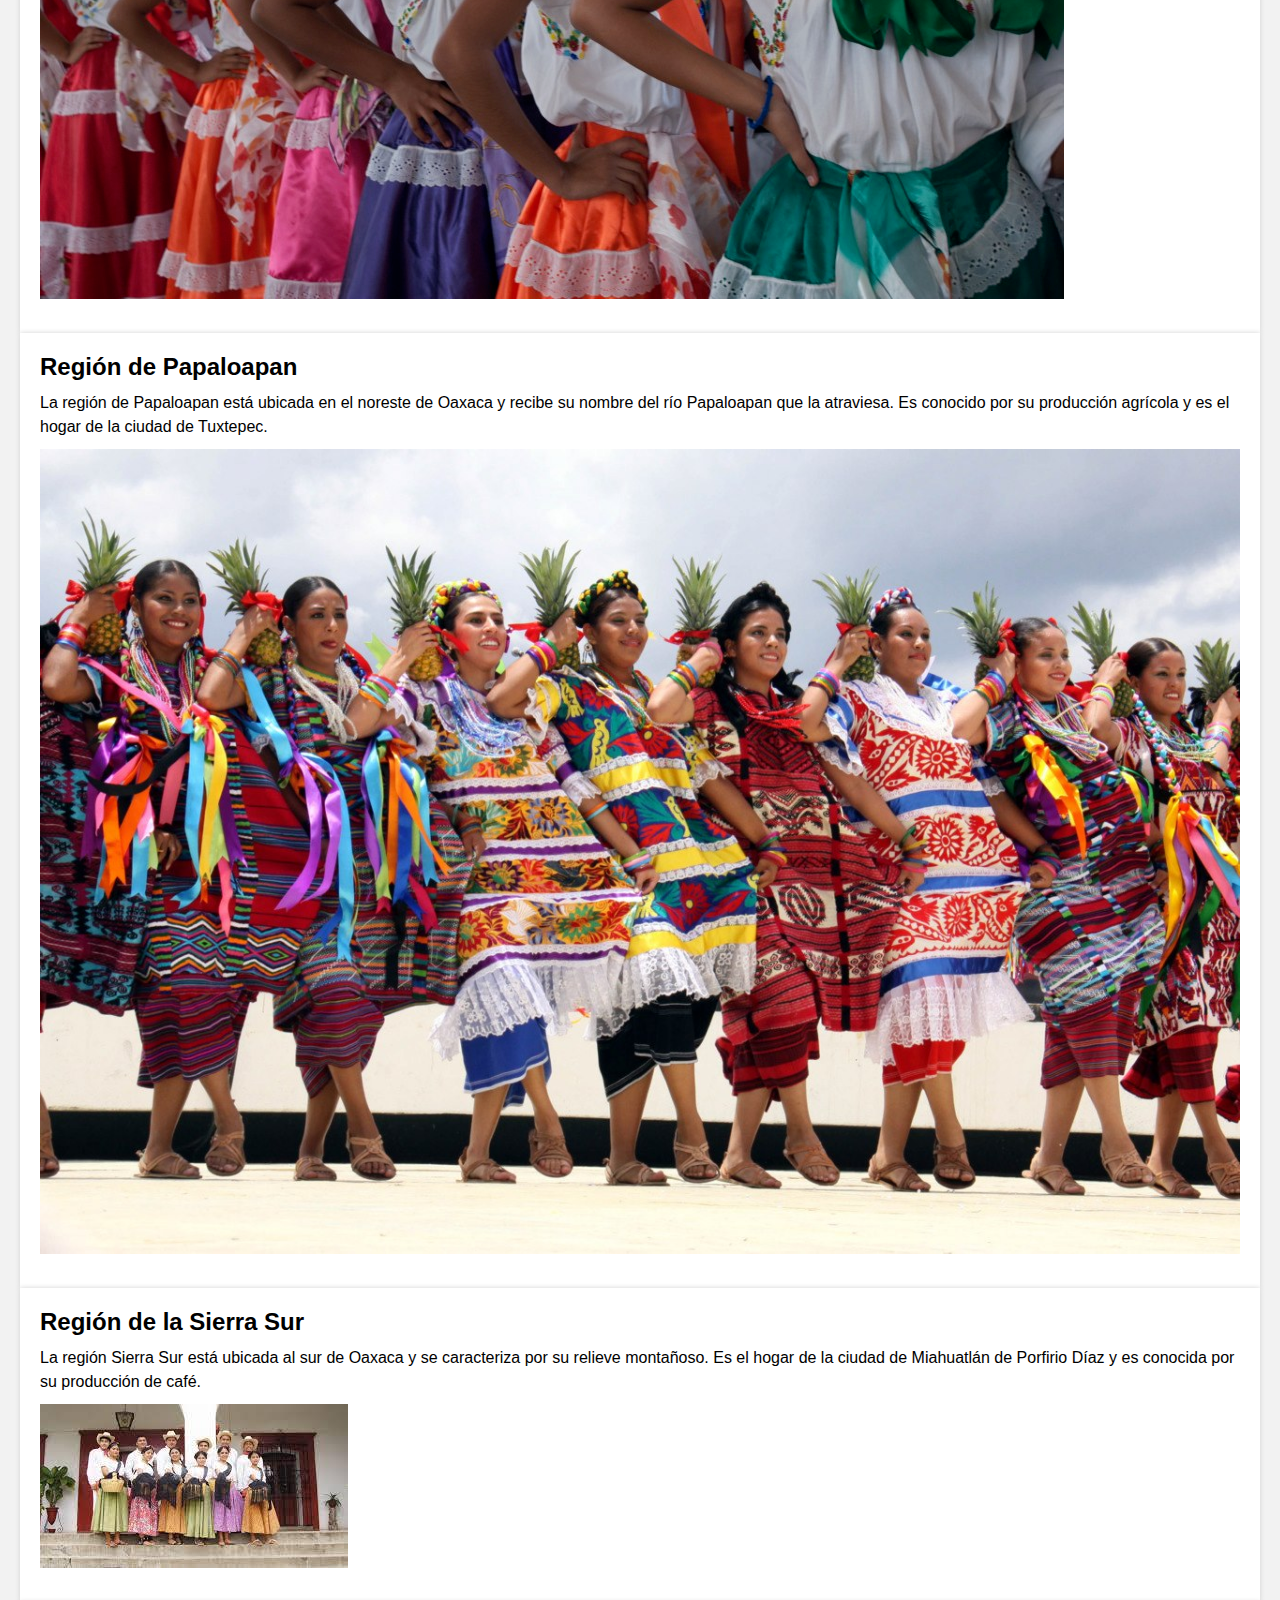
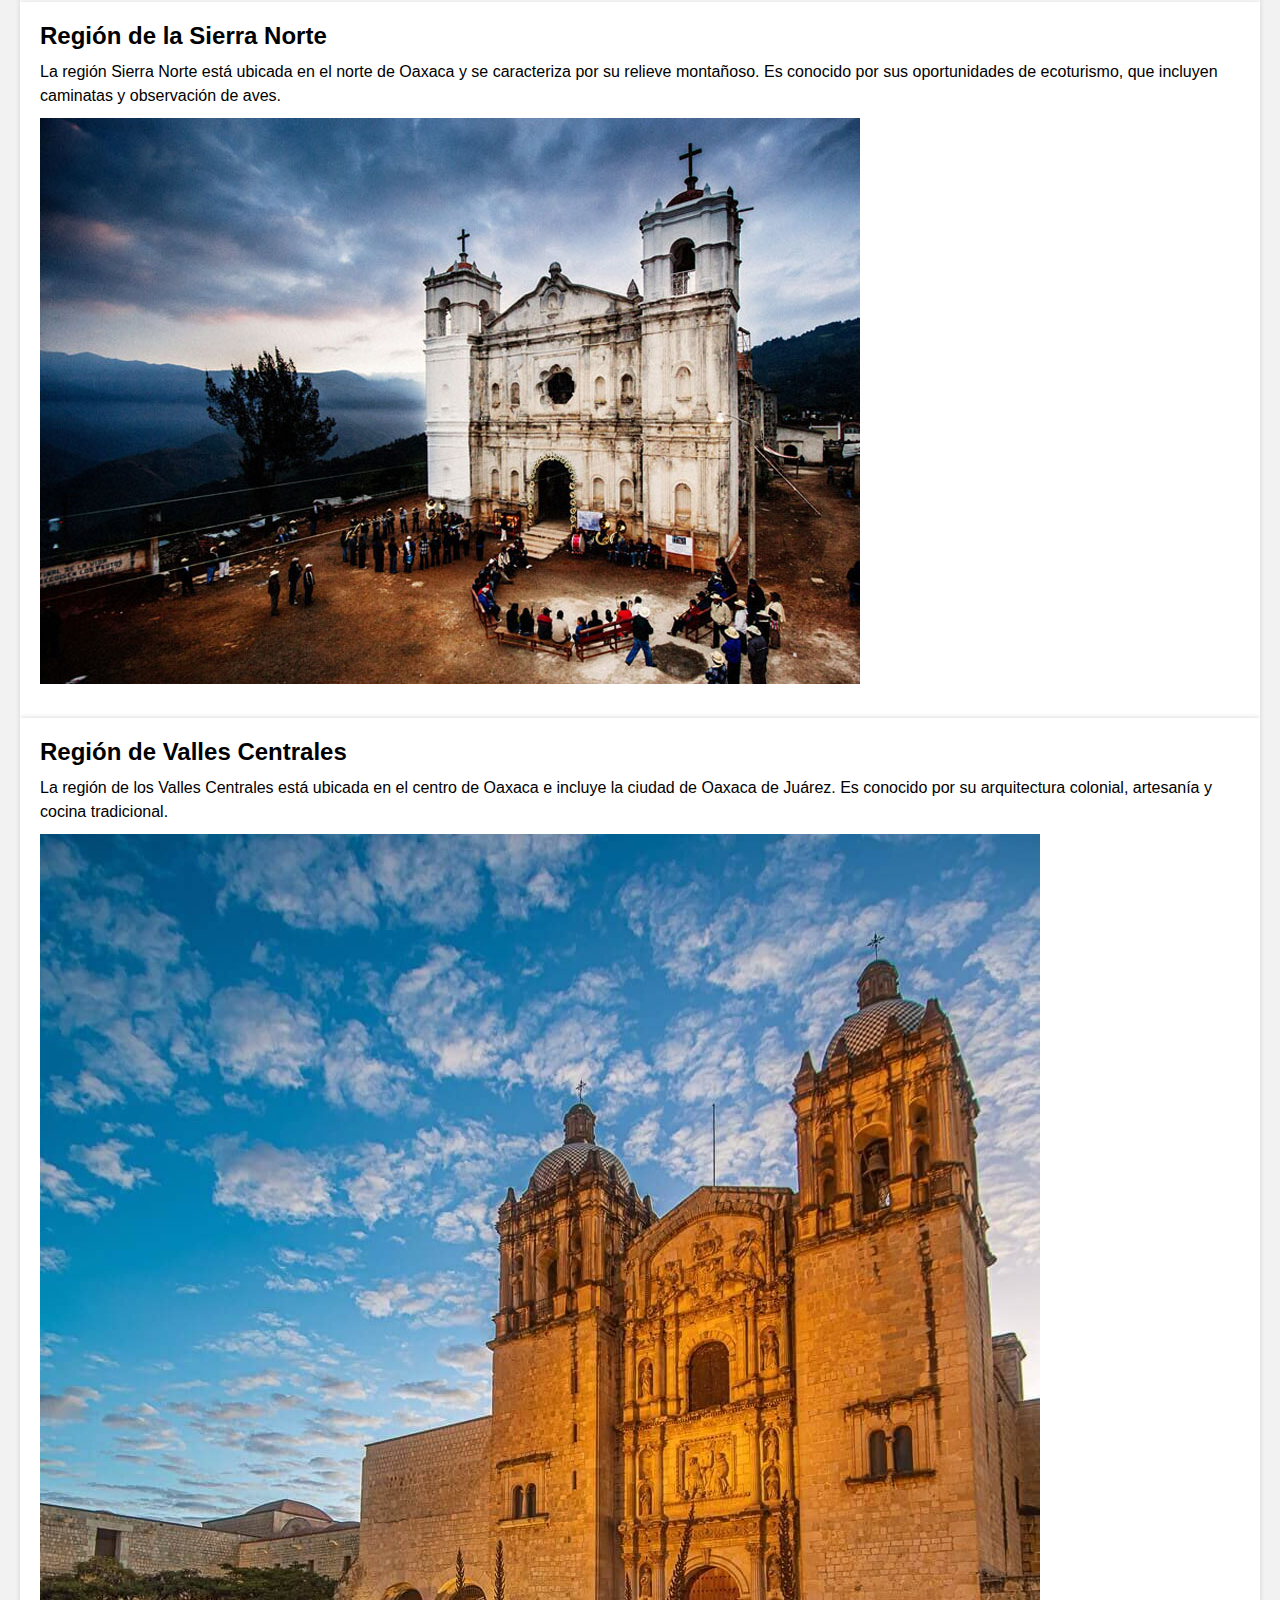
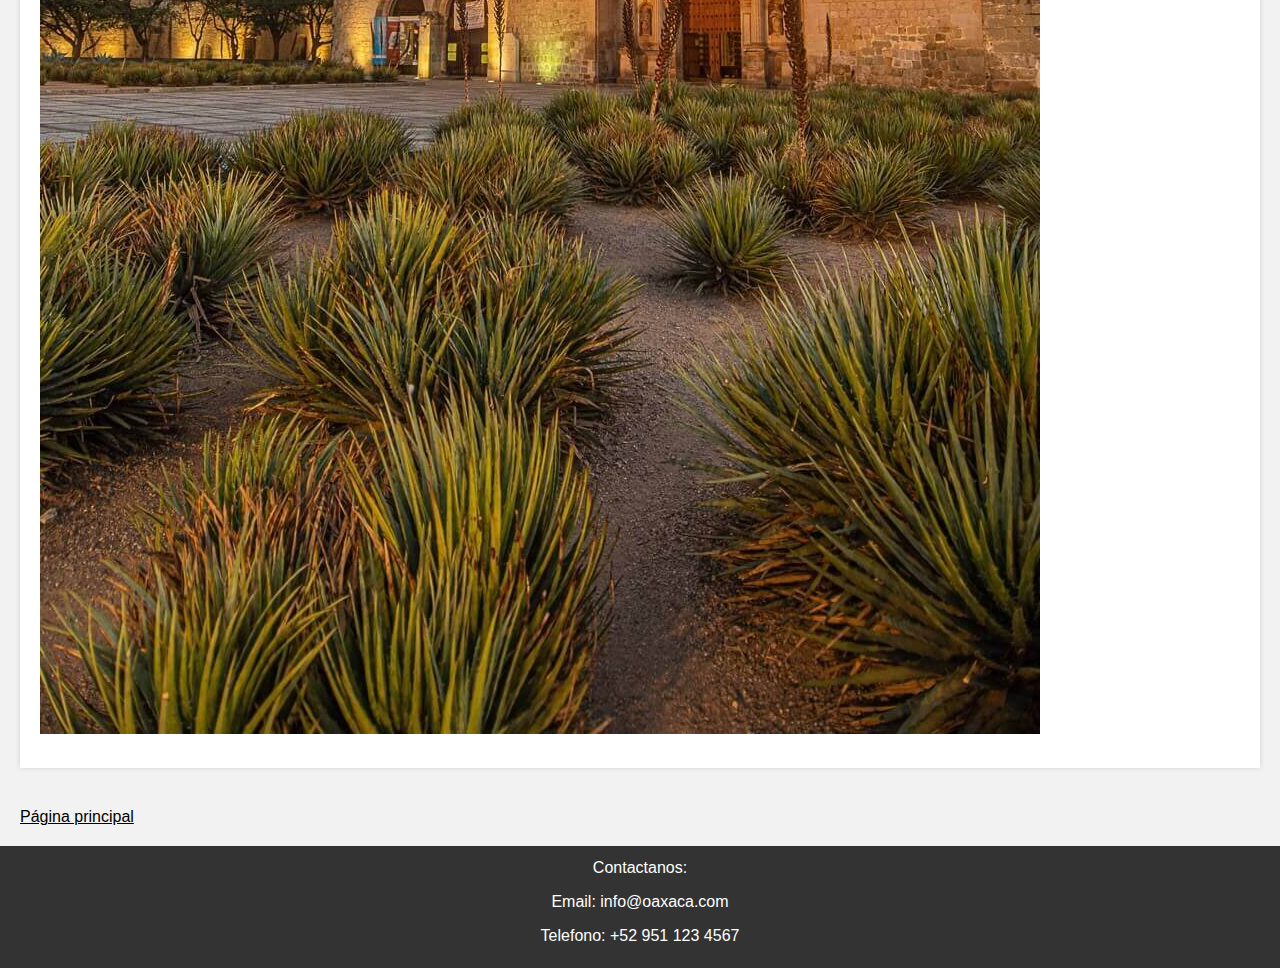
<file: Practica 2-2/oaxca-regiones.html>
<!DOCTYPE html>
<html>
  <head>
    <title>Regiones de Oaxaca</title>
    <link rel="stylesheet" href="./Css/style.css">
  </head>

  <body>
    <header>
      <h1>Regiones de Oaxaca</h1>
    </header>
    <main>
        <section>
            <article>
              <h2>Región de la Cañada</h2>
              <p>
                La región de Cañada está ubicada en el noreste de Oaxaca y tiene un clima más fresco que otras partes del estado. Es el hogar de la ciudad de Huajuapan de León, conocida por su mercado tradicional y arquitectura colonial.
              </p>
              <img src="./img/Huatla-De-Jimenez.jpg" alt="Huatla-De-Jimenez">
            </article>

            <article>
              <h2>Región de la Costa</h2>
              <p>
                La región de la Costa se encuentra a lo largo de la costa del Pacífico e incluye destinos turísticos populares como Puerto Escondido y Huatulco. Es conocida por sus hermosas playas y su gastronomía marinera.
              </p>
              <img src="./img/DJI_0976-scaled.jpg" alt="Región de la Costa">
            </article>

            <article>
              <h2>Región del Istmo</h2>
              <p>
                La región del Istmo se encuentra en el sureste de Oaxaca y alberga la ciudad de Tehuantepec. Es conocido por su cultura indígena, incluida la vestimenta tradicional que usan las mujeres.
              </p>
              <img src="./img/istmo-de-tehuantepec-traje-tehuana.jpg" alt="Región del Istmo">
            </article>

            <article>
              <h2>Región de la Mixteca</h2>
              <p>
                La región Mixteca se ubica en el occidente de Oaxaca y se caracteriza por su relieve montañoso. Alberga a la ciudad de Huajuapan de León y es conocida por su cultura indígena mixteca.
              </p>
              <img src="./img/grupo_etnico_60_i_65553.png" alt="Región de la Mixteca">
            </article>

            <article>
              <h2>Región de Papaloapan</h2>
              <p>
                La región de Papaloapan está ubicada en el noreste de Oaxaca y recibe su nombre del río Papaloapan que la atraviesa. Es conocido por su producción agrícola y es el hogar de la ciudad de Tuxtepec.
              </p>
              <img src="./img/papaloapan-DR-Region-del-Alto-Papaloapan.jpg" alt="Región de Papaloapan">
            </article>

            <article>
              <h2>Región de la Sierra Sur</h2>
              <p>
                La región Sierra Sur está ubicada al sur de Oaxaca y se caracteriza por su relieve montañoso. Es el hogar de la ciudad de Miahuatlán de Porfirio Díaz y es conocida por su producción de café.
              </p>
              <img src="./img/8acf34ccd4a55fe4dec771941661e078.jpg" alt="Región de la Sierra Sur">
            </article>

            <article>
              <h2>Región de la Sierra Norte</h2>
              <p>
                La región Sierra Norte está ubicada en el norte de Oaxaca y se caracteriza por su relieve montañoso. Es conocido por sus oportunidades de ecoturismo, que incluyen caminatas y observación de aves.
              </p>
              <img src="./img/Identidad-en-juego-una-mirada-a-la-Sierra-Norte-de-Oaxaca-2.jpg" alt="Región de la Sierra Norte">
            </article>

            <article>
              <h2>Región de Valles Centrales</h2>
              <p>
                La región de los Valles Centrales está ubicada en el centro de Oaxaca e incluye la ciudad de Oaxaca de Juárez. Es conocido por su arquitectura colonial, artesanía y cocina tradicional.
              </p>
              <img src="./img/templo-Santo-Domingo-Oaxaca-centro.jpg" alt="Región de Valles Centrales">
            </article>
        </section>

        <div>
          <a href="./index.html" class="Indice">Página principal</a>
        </div>
    </main>
<footer>
  <p>Contactanos:</p>
  <p>Email: info@oaxaca.com</p>
  <p>Telefono: +52 951 123 4567</p>
</body>
</html>
</file>
<file: clase- 16-02/style.css>
body {
  background-color: #85889C;
  font-family: Rubik, Arial;
}
.contenedor{
  margin: auto;
  width: 60%;
  height: 80vh;
  margin-top: 50px;
  background-color: #535970;
  border-radius: 10px;
}
.formulario{
  border-radius:0px 10px 10px 0px;
  float: right;
  height: 100%;
  width: 55%;
  background-color: #F7ECEB;
}
</file>
<file: Practica 2-3/css/style.css>
* {
    margin: 0;
    padding: 0;
    /* border: 1px solid red; */
}

@font-face {
    font-family: TiltPrims;
    src: url(../fonts/TiltPrism-Regular-VariableFont_XROT\,YROT.ttf);
}

@font-face {
    font-family: SourceCode;
    src: url(../fonts/SourceCodePro-VariableFont_wght.ttf);
}

header {
    display: flex;
    width: 100%;
    height: 24px;
    position: fixed;

    z-index: 1;
    /* justify-content: center; */
}

.logo {
    display: flex;
    width: 10%;    
}

.logo img{
    object-fit: scale-down;
}

header nav {
    display: flex;
    width: 90%;
    justify-content: center;
    background-color: black;
    /* background: rgba(86, 86, 161, 0.5); */
}

header ul {
    margin: 0 10% 0 0;
}

header li {
    display: inline-block;
    margin: 2px 15px;

}

header a {
    color: white;
    text-decoration: none;
    opacity: 0.6;
}

header a:hover {
    opacity: 1;

}

main {
    width: 100%;
    height: 1200px;
    position: relative;
    top: 24px;
    background: rgba(47, 42, 99, 0.651);
    background-image: radial-gradient(purple, pink, orange)
}

.fondo {
    position: flex;
    width: 100%;
    height: 30%;
    top: auto;

}

.fondo img {
    width: 100%;
    height: 100%;
    object-fit: cover;
}

.presentacion {
    position: absolute;
    top: 5%;
    left: 4%;
    width: 40%;
    height: 30%;
    color: white;
    text-align: justify;
}

.presentacion h1 {
    font-family: TiltPrims;
    margin: 2%;
}

.presentacion h2{
    margin: 2%;
}

.presentacion h3{
    margin: 2%;
}

.presentacion hp{
    margin: 2%;
}

.formulario {
    position: absolute;
    top: 5%;
    right: 4%;
    width: 40%;
    height: 30%;

}

.formulario fieldset {
    margin: 5px;
    padding: 8px;
    border: 2px solid gray;
    background: rgba(0, 151, 19, 0.15);
    font-family: SourceCode;
}

.formulario p {
    margin: 10px;
}

.zona2 {
    background: rgba(83, 0, 151, 0.418);
}
</file>
<file: Practica 2-4/css/style.css>
*{
    margin: 0;
    padding: 0;
    /* border-color: red; */
}

main{
    display: flex;
    position: relative;
    flex-direction: row;
    width: 100%;
    height: 100vh;
}

.sidenav{
    display: flex;
    width: 10%;
    background-color: #48a5ea;
    border-radius: 25px 5px 5px 25px;
}

.sidenav nav{
    display: flex;
    width: 100%;
}

.sidenav ul{
    display: flex;
    width: 100%;
    height: 100%;
    flex-flow: column wrap;
    align-items: center;
    justify-content:space-between;
}

.sidenav a{
    color: white;
    text-decoration: none;
}

.cuerpo{
    display: flex;
    width: 90%;
    margin: 2%;
    flex-direction: column;
    flex-wrap: wrap;
    align-content: space-around;
    justify-content: space-around;
}

.cuerpo .titulo{
    display: flex;
    color: #4faaea;
}

.cuerpo form{
    display: flex;
    width: 100%;
    flex-direction: column;
}

.cuerpo .formulario{
    display: flex;
    flex-direction: row;
    width: 100%;
    flex-wrap: wrap;
    justify-content: space-between;
}

.cuerpo .column{
    display: flex;
    width: 45%;
    flex-direction: column;
    flex-wrap: wrap;
    justify-content:space-between;
    margin: 2%;
}

.formulario .q{
    display: flex;
    margin: 1%;
    flex-direction: column;
}

.formulario .address{
    display: flex;
    flex-flow: row;
    justify-content: space-between;
    margin: 18px 1% 0;
}

.cuerpo .foot{
    margin: 3% 0.5%;
    display: flex;
    flex-direction: row;
    justify-content: space-between;
}

.foot .button input{
    border-radius: 20px;
    background-color: #48a5ea;
    color: white;
    width: 100px;
    height: 40px;
    border-color: transparent;
}

.foot .text input{
    background-color: transparent;
    border-color: transparent;
    color: gray;
}

.foot input:hover{
    cursor: pointer;
}
</file>
<file: Practica 2-2/Css/style.css>
/*Universal style*/
*{
  padding: 0;
  margin: 0;
}
  /* body styles */
body {
    font-family: Arial, sans-serif;
    background-color: #f2f2f2;
  }
  
  /* header styles */
header {
    background-color: #333;
    color: #fff;
    padding: 20px;
  }
  
header h1 {
    margin: 0;
  }
  
  /* main styles */
main {
    margin: 20px;
  }
  
  /* section styles */
section {
    margin-bottom: 40px;
  }
  
section h2 {
    font-size: 24px;
    margin-bottom: 10px;
  }
  
  /* article styles */
article {
    padding: 20px;
    background-color: white;
    box-shadow: 0px 0px 5px lightgray;
  }
  
article h3 {
    margin-top: 0;
  }

  /**/
ul{
  padding: 20px;
  margin-left: 20px;
}
  
  /* paragraph styles */
p {
    line-height: 1.5;
    margin-bottom: 10px;
  }
  
  /* image styles */
img {
    max-width: 100%;
    height: auto;
    margin-bottom: 10px;
  }

  /* links*/
a{
    color: white;
  }

  /* Table style*/
table{
    border-collapse: collapse;
    margin: 25px 0;
    font-size: 0.9em;
    font-family: sans-serif;
    min-width: 400px;
    box-shadow: 0 0 20px lightgray;
  }

table thead tr{
    background-color: gray;
    color: #ffffff;
    text-align: left;
  }

table th,td{
    padding: 12px 15px;
  }

  /* Class styles*/
.formato{
    color: red;
  }

.Indice{
    color: black;
  }
.sabias{
  display: inline-block;
  width: auto;
}
figure.imgside{
  display: inline-block !important;
  width: auto;
  }
  /*Aside style*/
aside{
  display: inline-block;
}
  /* footer styles */
footer {
    background-color: #333;
    color: #fff;
    padding: 10px;
    text-align: center;
  }
</file>
